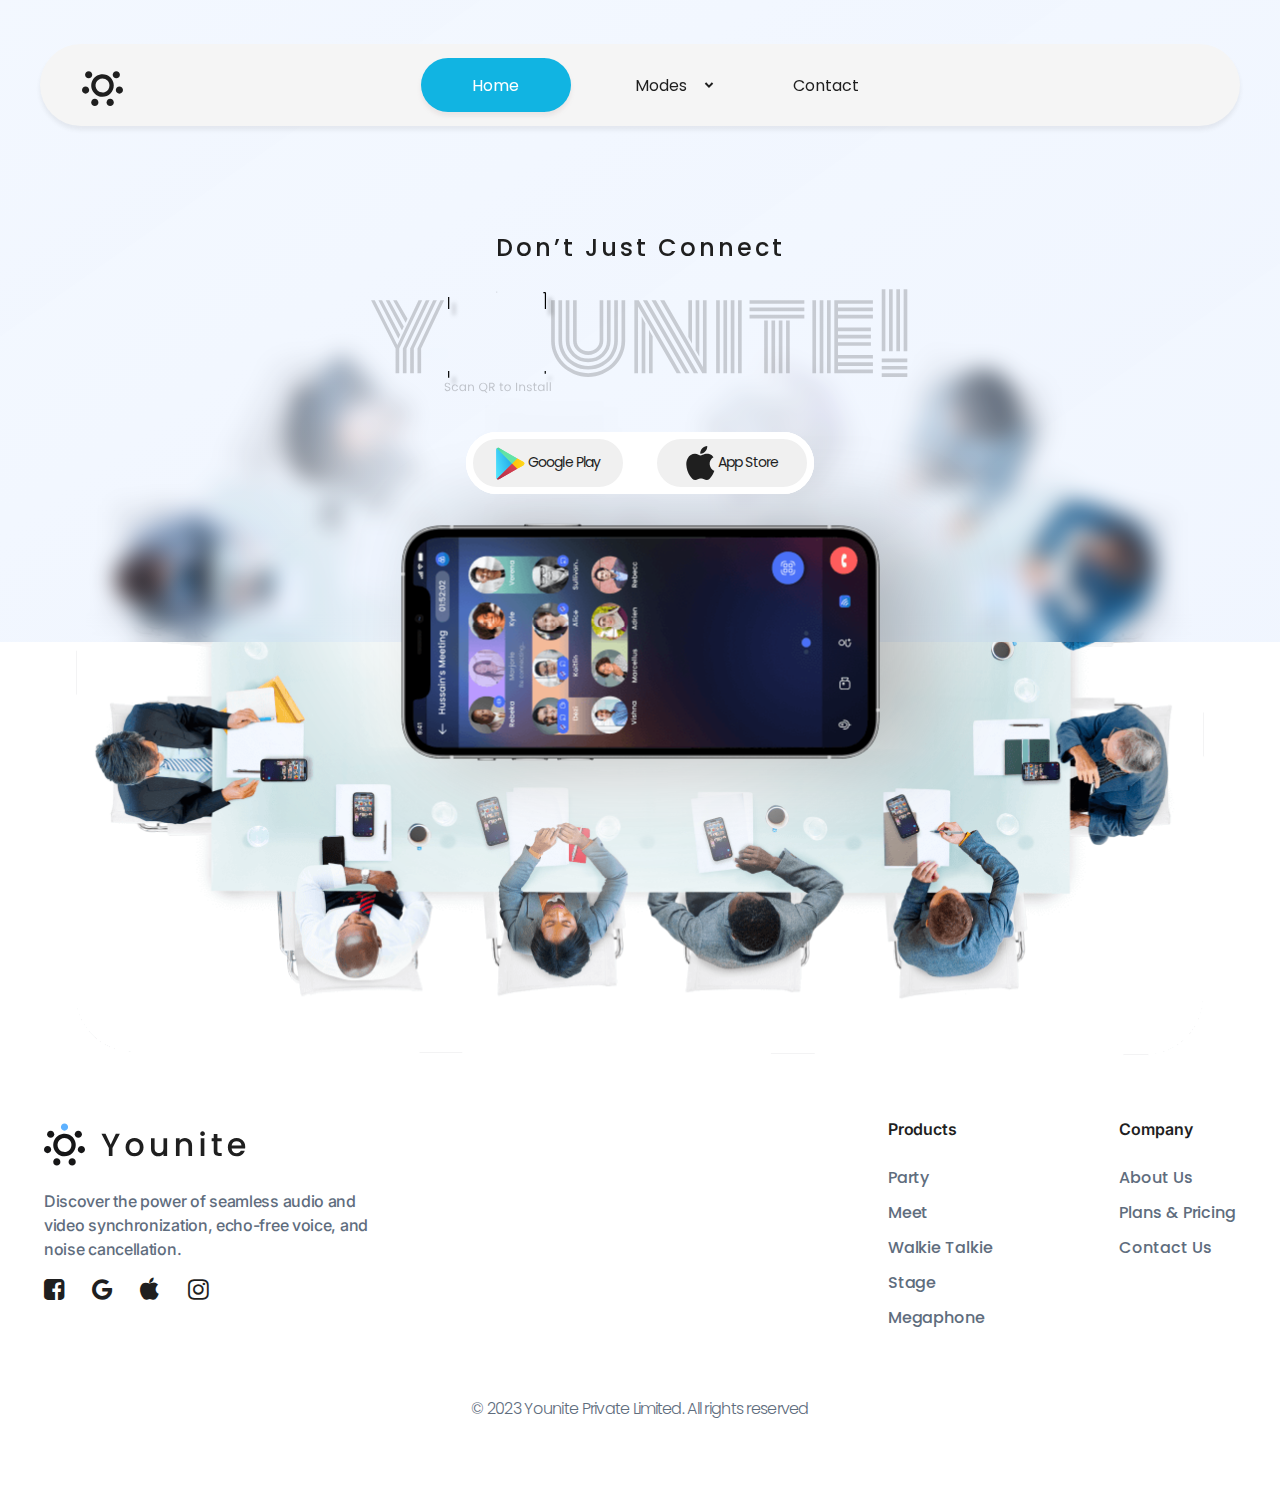
<file: index.html>
<!doctype html>
<html lang="en">
<head>
    <!-- Meta tags for character set and responsive design -->
    <meta charset="utf-8">
    <meta name="viewport" content="width=device-width, initial-scale=1">
    <!-- Title of the webpage -->
    <title>Yu Site</title>
    <meta name="description" content="Add  your description">
    <meta name="keywords" content="Add your keywords">
    <meta name="author" content="Muhammad Bilal Mughal">
    <meta name="theme-color" content="#11b4e2">
    <link rel="icon" type="image/svg+xml" href="/img/favicon.svg">
    <link rel="icon" type="image/png" href="/img/favicon.png">
    <!-- Link to Style CSS stylesheets -->
    <link href="css/style.css" rel="stylesheet">
    <!-- Link to Font Awesome icons and Google Fonts -->
    <link rel="stylesheet" href="https://cdnjs.cloudflare.com/ajax/libs/font-awesome/4.7.0/css/font-awesome.min.css">
    <link href="https://fonts.googleapis.com/css2?family=Inter:wght@300;400;500;700&family=Poppins:wght@300;400;500;700&display=swap" rel="stylesheet">
</head>
<body>
    <!-- LOADER --> 
    <div id="loader-overflow">
        <div id="loader3" class="loader-cont"></div>
    </div>  
    <!-- Header section -->
    <header class="yu-header">
        <div class="container">
            <!-- Logo -->
            <div class="col-logo"><a href="index.html"><img src="img/logo.svg" alt=""></a></div>
            <!-- Navigation -->
            <div class="col-nav">
                <nav>
                    <ul>
                        <!-- Navigation links -->
                        <li><a class="active" href="index.html">Home</a></li>
                        <li><a href="mode.html">Modes</a>
                            <!-- Submenu for Modes -->
                            <ul class="sub-menu">
                                <li><a href="terms.html">Terms</a></li>
                                <li><a href="privacy.html">Privacy</a></li>
                                <li><a href="about.html">About</a></li>
                            </ul>
                        </li>
                        <li><a href="contact.html">Contact</a></li>
                    </ul>
                </nav>
                <!-- Hamburger menu icon -->
                <div class="menu-icon" id="menu-icon">
                    <span class="bar"></span>
                    <span class="bar"></span>
                    <span class="bar"></span>
                </div>
            </div>
        </div>
    </header>
    <div class="nav-sidr-wrap"></div>
    <!-- Main content section -->
    <main>
        <!-- Main banner -->
        <div class="main-banner-outer">
            <div class="main-banner">
                <!-- Banner heading and logo -->
                <h6>Don’t Just Connect</h6>
                <div class="banner-logo"><img src="img/banner-logo.svg" alt="banner"></div>
                <!-- Buttons for app download -->
                <div class="btn-wrapper">
                    <button class="btn">
                        <span><img src="img/playstore-icon.svg" alt="PlayStore"></span>
                        <span>Google Play</span>
                    </button>
                    <button class="btn">
                        <span><img src="img/apple-icon.svg" alt="AppleStore"></span>
                        <span>App Store</span>
                    </button>
                </div>
                <!-- Image of a smartphone -->
                <div class="iphone-image-wrapper">
                    <img  src="img/banner-mobile-phone-img.png" alt="">
                    <!-- <img class="iphone-image-mobile" src="img/banner-mobile-phone-img.png" alt=""> -->
                </div>
                <div class="meeting-indicator-outer">
                    <img class="meeting-indicator-img" src="img/main-banner.png" alt="">
                    <div class="meeting-indicator hide user-admin" data-delay="3000" data-show="1000">
                            <div class="meeting-title">
                                <h6><div><img class="iphone-image-desktop" src="img/admin.png" alt=""></div> 
                                    <span class="ringing">John Doe meeting</span>
                                    <span class="connecting">John Doe meeting</span>
                                    <span class="joined">John Doe meeting</span>
                                </h6>
                                <h5 style="opacity: 0;">Kyle</h5>
                            </div>
                            <span class="indicator-dot">
                                <span></span>
                            </span>
                            <div class="meeting-indicator-img-mobile"><span></span></div>
                    </div>
                    <div class="meeting-indicator hide user-eduardo" data-delay="6000"  data-show="5000">
                        <div class="meeting-title">
                            <h6><div><img class="iphone-image-desktop" src="img/connected.png" alt=""></div> 
                                <span class="ringing">Ringing...</span>
                                <span class="connecting">Connecting....</span>
                                <span class="joined">Joined Conference</span>
                            </h6>
                            <h5>Eduardo</h5>
                        </div>
                        <span class="indicator-dot">
                            <span></span>
                        </span>
                        <div class="meeting-indicator-img-mobile"><span></span></div>
                    </div>
                    <div class="meeting-indicator hide user-kyle" data-delay="9000"  data-show="7000">
                        <div class="meeting-title">
                            <h6><div><img class="iphone-image-desktop" src="img/connected.png" alt=""></div> 
                                <span class="ringing">Ringing...</span>
                                <span class="connecting">Connecting....</span>
                                <span class="joined">Joined Conference</span>
                            </h6>
                            <h5>Kyle</h5>
                        </div>
                        <span class="indicator-dot">
                            <span></span>
                        </span>
                        <div class="meeting-indicator-img-mobile"><span></span></div>
                    </div>
                    <div class="meeting-indicator hide user-courtney" data-delay="11000" data-show="10000">
                        <div class="meeting-title">
                            <h6><div><img class="iphone-image-desktop" src="img/connected.png" alt=""></div> 
                                <span class="ringing">Ringing...</span>
                                <span class="connecting">Connecting....</span>
                                <span class="joined">Joined Conference</span>
                            </h6>
                            <h5>Courtney</h5>
                        </div>
                        <span class="indicator-dot">
                            <span></span>
                        </span>
                        <div class="meeting-indicator-img-mobile"><span></span></div>
                    </div>
                    <div class="meeting-indicator hide user-cameron" data-delay="15000" data-show="14000">
                        <div class="meeting-title">
                            <h6><div><img class="iphone-image-desktop" src="img/connected.png" alt=""></div> 
                                <span class="ringing">Ringing...</span>
                                <span class="connecting">Connecting....</span>
                                <span class="joined">Joined Conference</span>
                            </h6>
                            <h5>Cameron</h5>
                        </div>
                        <span class="indicator-dot">
                            <span></span>
                        </span>
                        <div class="meeting-indicator-img-mobile"><span></span></div>
                    </div>
                    <div class="meeting-indicator hide user-arthur" data-delay="18000" data-show="17000">
                        <div class="meeting-title">
                            <h6><div><img class="iphone-image-desktop" src="img/connected.png" alt=""></div> 
                                <span class="ringing">Ringing...</span>
                                <span class="connecting">Connecting....</span>
                                <span class="joined">Joined Conference</span>
                            </h6>
                            <h5>Arthur</h5>
                        </div>
                        <span class="indicator-dot">
                            <span></span>
                        </span>
                        <div class="meeting-indicator-img-mobile"><span></span></div>
                    </div>
                </div>
            </div>
        </div>
    </main>
    
    <!-- Footer section -->
    <footer class="yu-footer">
        <div class="container">
            <div class="row">
                <!-- About section in the footer -->
                <div class="col-auto">
                    <div class="yu-about-wrapper">
                        <!-- Footer logo -->
                        <a class="yu-ft-logo" href="#"><img src="img/ft-logo.svg" alt="footer logo"></a>
                        <!-- Footer description -->
                        <p>Discover the power of seamless audio and video synchronization, echo-free voice, and noise cancellation.</p>
                        <!-- Social media icons -->
                        <ul class="ft-social-list">
                            <!-- Facebook icon -->
                            <li><a href="#"><i class="fa fa-facebook-square" aria-hidden="true"></i></a></li>
                            <!-- Google icon -->
                            <li><a href="#"><i class="fa fa-google" aria-hidden="true"></i></a></li>
                            <!-- Apple icon -->
                            <li><a href="#"><i class="fa fa-apple" aria-hidden="true"></i></a></li>
                            <!-- Instagram icon -->
                            <li><a href="#"><i class="fa fa-instagram" aria-hidden="true"></i></a></li>
                        </ul>
                    </div>
                </div>
                
                <!-- Products section in the footer -->
                <div class="col-auto ms-auto">
                    <div class="yt-ft-widget-container">
                        <!-- Products section heading -->
                        <h6 class="yt-ft-heading">Products</h6>
                        <ul class="ft-nav-list">
                            <!-- Product links -->
                            <li><a href="#">Party</a></li>
                            <li><a href="#">Meet</a></li>
                            <li><a href="#">Walkie Talkie</a></li>
                            <li><a href="#">Stage</a></li>
                            <li><a href="#">Megaphone</a></li>
                        </ul>
                    </div>
                </div>
                
                <!-- Company section in the footer -->
                <div class="col-auto">
                    <div class="yt-ft-widget-container">
                        <!-- Company section heading -->
                        <h6 class="yt-ft-heading">Company</h6>
                        <ul class="ft-nav-list">
                            <!-- About Us link -->
                            <li><a href="#">About Us</a></li>
                            <!-- Plans & Pricing link -->
                            <li><a href="#">Plans & Pricing</a></li>
                            <!-- Contact Us link -->
                            <li><a href="#">Contact Us</a></li>
                        </ul>
                    </div>
                </div>
            </div>
        </div>
    </footer>
    <!-- Copyright notice -->
    <div class="yu-copyright"> © 2023 Younite Private Limited. All rights reserved</div>
    
    <!-- JavaScript scripts -->
    <script src="js/jquery.js"></script>
    <script src="js/main.js"></script>
</body>
</html>
</file>
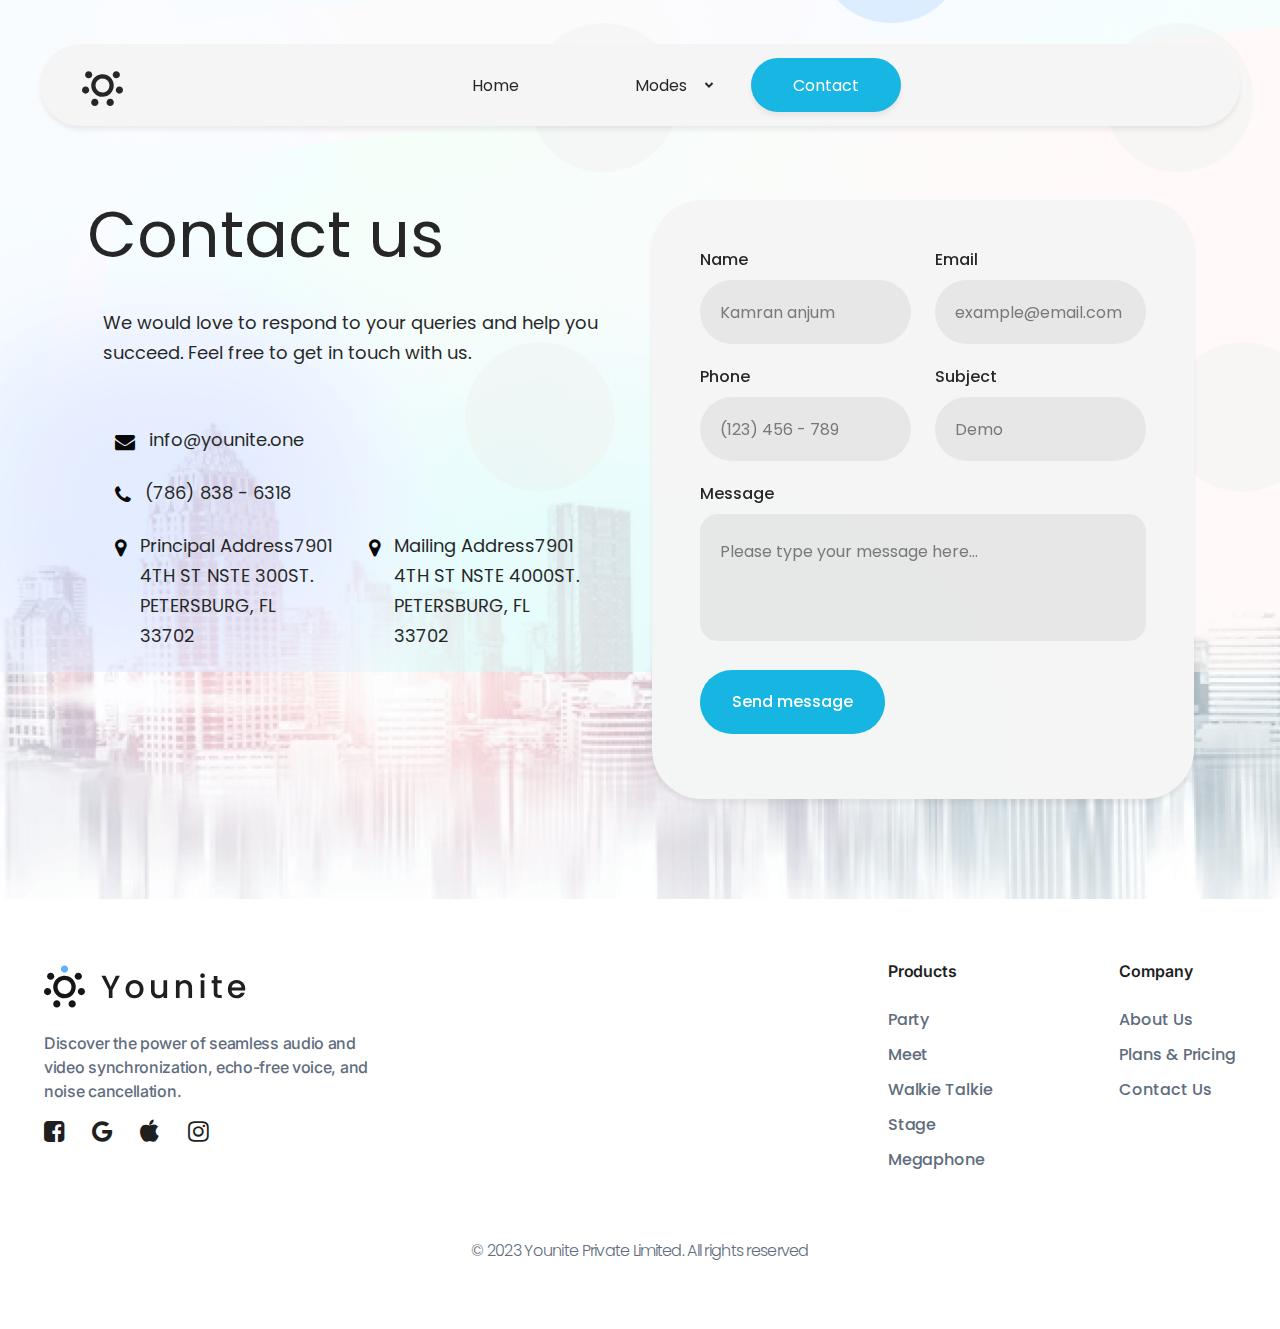
<file: contact.html>
<!doctype html>
<html lang="en">
<head>
    <!-- Meta tags for character set and responsive design -->
    <meta charset="utf-8">
    <meta name="viewport" content="width=device-width, initial-scale=1">
    <!-- Title of the webpage -->
    <title>Contact</title>
    <meta name="description" content="Add  your description">
    <meta name="keywords" content="Add your keywords">
    <meta name="author" content="Muhammad Bilal Mughal"> 
    <meta name="theme-color" content="#11b4e2">
    <link rel="icon" type="image/svg+xml" href="/img/favicon.svg">
    <link rel="icon" type="image/png" href="/img/favicon.png">
    <link href="css/style.css" rel="stylesheet">
    <!-- Link to Font Awesome icons and Google Fonts -->
    <link rel="stylesheet" href="https://cdnjs.cloudflare.com/ajax/libs/font-awesome/4.7.0/css/font-awesome.min.css">
    <link href="https://fonts.googleapis.com/css2?family=Inter:wght@300;400;500;700&family=Poppins:wght@300;400;500;700&display=swap" rel="stylesheet">
</head>
<body>
    <!-- LOADER --> 
    <div id="loader-overflow">
        <div id="loader3" class="loader-cont"></div>
    </div>  
    <!-- Header section -->
    <header class="yu-header">
        <div class="container">
            <div class="col-logo"><a href="index.html"><img src="img/logo.svg" alt=""></a></div>
            <div class="col-nav">
                <!-- Navigation links -->
                <nav>
                    <ul>
                        <li><a href="index.html">Home</a></li>
                        <li><a href="mode.html">Modes</a>
                            <ul class="sub-menu">
                                <li><a href="about.html">About</a></li>
                                <li><a href="about.html">About</a></li>
                                <li><a href="about.html">About</a></li>
                            </ul>
                        </li>
                        <li><a class="active" href="contact.html">Contact</a></li>
                    </ul>
                </nav>
                <div class="menu-icon" id="menu-icon">
                    <span class="bar"></span>
                    <span class="bar"></span>
                    <span class="bar"></span>
                  </div>
            </div>
        </div>
    </header>
    <div class="nav-sidr-wrap"></div>
    
    <!-- Main content section -->
    <main>
        <!-- Main banner -->
        <div class="main-contact-outer">
            <div class="container">
                <div class="row">
                    <!-- Left column with contact information -->
                    <div class="col-lg-6">
                        <div class="yu-contact-wrapper">
                            <h1>Contact us</h1>
                            <div class="yu-contact-wrapper-inner">
                                <p>We would love to respond to your queries and help you succeed. Feel free to get in touch with us.</p>
                                <ul class="row yu-contact-info-list">
                                    <!-- Email -->
                                    <li class="col-12">
                                        <div class="yu-contact-info">
                                            <i class="fa fa-envelope"></i>
                                            <a href="mailto:info@younite.one">info@younite.one</a>
                                        </div>
                                    </li>
                                    <!-- Phone -->
                                    <li class="col-12">
                                        <div class="yu-contact-info">
                                            <i class="fa fa-phone"></i>
                                            <a href="tel:7868386318">(786) 838 - 6318</a>
                                        </div>
                                    </li>
                                    <!-- Principal Address -->
                                    <li class="col-6">
                                        <div class="yu-contact-info">
                                            <i class="fa fa-map-marker"></i>
                                            <a href="#">Principal Address7901<br> 4TH ST NSTE 300ST. PETERSBURG, FL <br> 33702</a>
                                        </div>
                                    </li>
                                    <!-- Mailing Address -->
                                    <li class="col-6">
                                        <div class="yu-contact-info">
                                            <i class="fa fa-map-marker"></i>
                                            <a href="#">Mailing Address7901<br> 4TH ST NSTE 4000ST. PETERSBURG, FL <br> 33702</a>
                                        </div>
                                    </li>
                                </ul>
                            </div>
                        </div>
                    </div>
                    <!-- Right column with contact form -->
                    <div class="col-lg-6">
                        <div class="yu-contact-form">
                            <form method="post" action="">
                                <div class="row">
                                    <!-- Name -->
                                    <div class="col-6">
                                        <div class="input-filed">
                                            <label for="exampleFormControlInput1" class="form-label">Name</label>
                                            <input type="text" class="form-control" id="exampleFormControlInput1" placeholder="Kamran anjum">
                                        </div>
                                    </div>
                                    <!-- Email -->
                                    <div class="col-6">
                                        <div class="input-filed">
                                            <label for="exampleFormControlInput2" class="form-label">Email </label>
                                            <input type="email" class="form-control" id="exampleFormControlInput2" placeholder="example@email.com">
                                        </div>
                                    </div>
                                    <!-- Phone -->
                                    <div class="col-6">
                                        <div class="input-filed">
                                            <label for="exampleFormControlInput3" class="form-label">Phone</label>
                                            <input type="tel" class="form-control" id="exampleFormControlInput3" placeholder="(123) 456 - 789">
                                        </div>
                                    </div>
                                    <!-- Subject -->
                                    <div class="col-6">
                                        <div class="input-filed">
                                            <label for="exampleFormControlInput4" class="form-label">Subject</label>
                                            <input type="text" class="form-control" id="exampleFormControlInput4" placeholder="Demo">
                                        </div>
                                    </div>
                                    <!-- Message -->
                                    <div class="col-12">
                                        <div class="input-filed">
                                            <label for="exampleFormControlInput5" class="form-label">Message</label>
                                            <textarea class="form-control" id="exampleFormControlInput5" placeholder="Please type your message here..."></textarea>
                                        </div>
                                        <!-- Submit Button -->
                                        <div class="input-filed">
                                            <input type="submit" value="Send message">
                                        </div>
                                    </div>
                                </div>
                            </form>
                        </div>
                    </div>
                </div>
            </div>
        </div>
    </main>
    
    <!-- Footer section -->
    <footer class="yu-footer">
        <div class="container">
            <div class="row">
                <!-- About section in the footer -->
                <div class="col-auto">
                    <div class="yu-about-wrapper">
                        <!-- Footer logo -->
                        <a class="yu-ft-logo" href="#"><img src="img/ft-logo.svg" alt="footer logo"></a>
                        <!-- Footer description -->
                        <p>Discover the power of seamless audio and video synchronization, echo-free voice, and noise cancellation.</p>
                        <!-- Social media icons -->
                        <ul class="ft-social-list">
                            <!-- Facebook icon -->
                            <li><a href="#"><i class="fa fa-facebook-square" aria-hidden="true"></i></a></li>
                            <!-- Google icon -->
                            <li><a href="#"><i class="fa fa-google" aria-hidden="true"></i></a></li>
                            <!-- Apple icon -->
                            <li><a href="#"><i class="fa fa-apple" aria-hidden="true"></i></a></li>
                            <!-- Instagram icon -->
                            <li><a href="#"><i class="fa fa-instagram" aria-hidden="true"></i></a></li>
                        </ul>
                    </div>
                </div>
                
                <!-- Products section in the footer -->
                <div class="col-auto ms-auto">
                    <div class="yt-ft-widget-container">
                        <!-- Products section heading -->
                        <h6 class="yt-ft-heading">Products</h6>
                        <ul class="ft-nav-list">
                            <!-- Product links -->
                            <li><a href="#">Party</a></li>
                            <li><a href="#">Meet</a></li>
                            <li><a href="#">Walkie Talkie</a></li>
                            <li><a href="#">Stage</a></li>
                            <li><a href="#">Megaphone</a></li>
                        </ul>
                    </div>
                </div>
                
                <!-- Company section in the footer -->
                <div class="col-auto">
                    <div class="yt-ft-widget-container">
                        <!-- Company section heading -->
                        <h6 class="yt-ft-heading">Company</h6>
                        <ul class="ft-nav-list">
                            <!-- About Us link -->
                            <li><a href="#">About Us</a></li>
                            <!-- Plans & Pricing link -->
                            <li><a href="#">Plans & Pricing</a></li>
                            <!-- Contact Us link -->
                            <li><a href="#">Contact Us</a></li>
                        </ul>
                    </div>
                </div>
            </div>
        </div>
    </footer>
    
    <!-- Copyright notice -->
    <div class="yu-copyright"> © 2023 Younite Private Limited. All rights reserved</div>
    
    <!-- JavaScript scripts -->
    <script src="js/jquery.js"></script>
    <script src="js/main.js"></script>
</body>
</html>
</file>
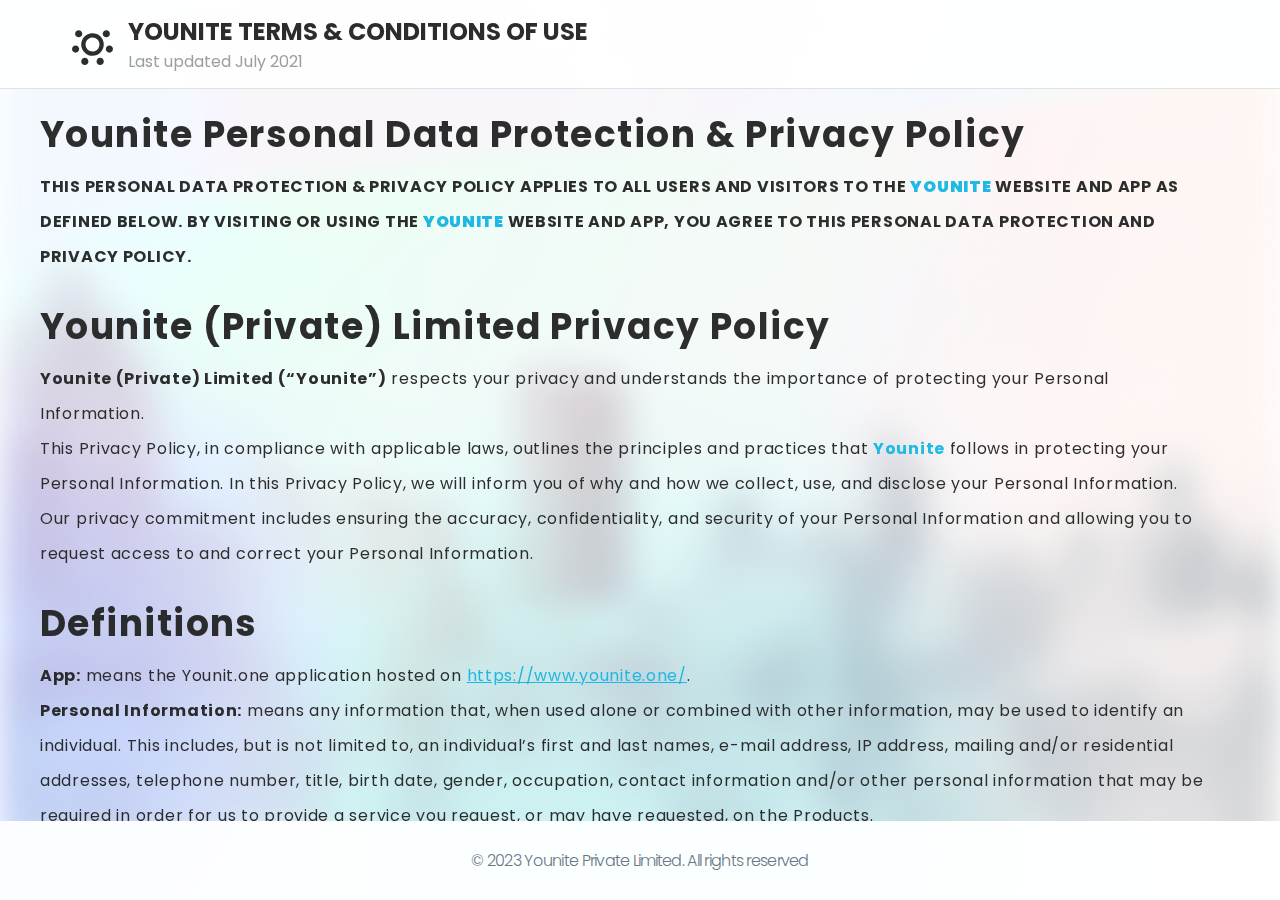
<file: privacy.html>
<!doctype html>
<html lang="en" class="yu-terms-page">
<head>
    <!-- Meta tags for character set and responsive design -->
    <meta charset="utf-8">
    <meta name="viewport" content="width=device-width, initial-scale=1">
    <!-- Title of the webpage -->
    <title>Privacy</title>
    <meta name="description" content="Add  your description">
    <meta name="keywords" content="Add your keywords">
    <meta name="author" content="Muhammad Bilal Mughal">
    <meta name="theme-color" content="#11b4e2">
    <link rel="icon" type="image/svg+xml" href="/img/favicon.svg">
    <link rel="icon" type="image/png" href="/img/favicon.png">
    <link href="css/style.css" rel="stylesheet">
    <!-- Link to Font Awesome icons and Google Fonts -->
    <link rel="stylesheet" href="https://cdnjs.cloudflare.com/ajax/libs/font-awesome/4.7.0/css/font-awesome.min.css">
    <link href="https://fonts.googleapis.com/css2?family=Inter:wght@300;400;500;700&family=Poppins:wght@300;400;500;700&display=swap" rel="stylesheet">
</head>
<body>
    <!-- LOADER --> 
    <div id="loader-overflow">
        <div id="loader3" class="loader-cont"></div>
    </div>  
    <!-- Header section -->
    <header class="yu-header">
        <div class="container">
            <div class="col-logo d-flex">
                <a href="index.html"><img src="img/logo.svg" alt=""></a>
                <div class="logo-text">
                    <h1>YOUNITE TERMS & CONDITIONS OF USE</h1>
                    <time datetime="2023-08-23">Last updated July 2021</time>
                </div>
            </div>
            <div class="col-nav">
                <!-- Navigation links -->
                <!-- <nav>
                    <a href="index.html">Home</a>
                    <a class="active" href="modes.html">Modes</a>
                    <a href="contact.html">Contact</a>
                </nav> -->
            </div>
        </div>
    </header>
    <!-- Main content section -->
    <main>
        <!-- Main banner -->
        <div class="yu-terms-container yu-privacy-container">
            <div class="yu-asidebar-container">
                <ul>
                    <li><a class="active" href="#privacy-commitment">Privacy Commitment</a></li>
                    <li><a href="#user-account">User Account</a></li>
                    <li><a href="#disclaimer">Disclaimer</a></li>
                    <li><a href="#data-protection">Data Protection</a></li>
                    <li><a href="#use-of-website-app">Use of the Website/App</a></li>
                    <li><a href="#license-term-and-termination">License Term and Termination</a></li>
                    <li><a href="#maintenance-downtime">Maintenance Downtime</a></li>
                    <li><a href="#no-liability">No Liability</a></li>
                    <li><a href="#limitations">Limitation to Apply Despite Knowledge</a></li>
                    <li><a href="#indemnity">Indemnity</a></li>
                    <li><a href="#intellectual">Intellectual Property Rights of Younite</a></li>
                    <li><a href="#links-resources">Links to Third-Party Resources</a></li>
                    <li><a href="#independent-contractors">Independent Contractors</a></li>
                    <li><a href="#entire-understanding">Entire Understanding</a></li>
                    <li><a href="#notices">Notices</a></li>
                    <li><a href="#governing-law-jurisdiction">Governing Law & Jurisdiction</a></li>
                    <li><a href="#modification">Modification</a></li>
                    <li><a href="#no-waiver">No Waiver</a></li>
                    <li><a href="#headings">Headings</a></li>
                </ul>
            </div>
            <div class="yu-terms-wrapper">
                <div class="yu-terms-wrapper-scroll">
                    <div class="content">
                        <h2>Younite Personal Data Protection & Privacy Policy</h2>

                        <p><strong>THIS PERSONAL DATA PROTECTION & PRIVACY POLICY APPLIES TO ALL USERS AND VISITORS TO THE <strong class="theme-color">YOUNITE</strong>  WEBSITE AND APP
                                AS DEFINED BELOW. BY VISITING OR USING THE <strong class="theme-color">YOUNITE</strong>  WEBSITE AND APP, YOU AGREE TO THIS PERSONAL DATA PROTECTION AND
                                PRIVACY POLICY.</strong></p>
                        <h2>Younite (Private) Limited Privacy Policy</h2>

                        <p><strong>Younite (Private) Limited (“Younite”)</strong> respects your privacy and understands the importance of protecting
                            your Personal Information.</p>

                        <p>This Privacy Policy, in compliance with applicable laws, outlines the principles and practices that <strong class="theme-color">Younite</strong>  follows in
                            protecting your Personal Information. In this Privacy Policy, we will inform you of why and how we collect, use, and
                            disclose your Personal Information. Our privacy commitment includes ensuring the accuracy, confidentiality, and security
                            of your Personal Information and allowing you to request access to and correct your Personal Information.</p>
                        <h2>Definitions</h2>

                        <p><strong>App:</strong> means the Younit.one application hosted on <a href="https://www.younite.one/">https://www.younite.one/</a>.</p>

                        <p><strong>Personal Information:</strong> means any information that, when used alone or combined with other information,
                            may be used to identify an individual. This includes, but is not limited to, an individual’s first and last names,
                            e-mail address, IP address, mailing and/or residential addresses, telephone number, title, birth date, gender, occupation,
                            contact information and/or other personal information that may be required in order for us to provide a service you
                            request, or may have requested, on the Products.</p>

                        <p><strong>Contact Information:</strong> means information that would enable an individual to be contacted at a place of
                            business and includes name, title, business telephone number, business email, and business address. Contact Information
                            may be considered Personal Information under the EU’s privacy rules and the privacy rules in other jurisdictions.</p>

                        <p><strong>Non-Personal Information:</strong> means information that alone cannot be used to identify or contact you. This may
                            include information about your computer, platform, and click paths.</p>

                        <p><strong>Privacy Officer:</strong> means the individual designated responsibility for ensuring that <strong class="theme-color">Younite</strong>  complies with
                            this Policy.</p>

                        <p><strong>Products:</strong> means <strong class="theme-color">Younite</strong>  products including services, websites, apps, software, servers, and devices.</p>

                        <p><strong>Website:</strong> means the Website/App of <strong class="theme-color">Younite</strong>, namely <a href="https://www.younite.one/">https://www.younite.one/</a>.
                        </p>
                        <h2>What Personal Information Do We Collect?</h2>

                        <p>
                            We collect the following categories of Personal Information:
                        </p>

                        <table border="1">
                            <thead>
                                <tr>
                                    <th>Category</th>
                                    <th>Examples</th>
                                </tr>
                            </thead>
                            <tbody>
                                <tr>
                                    <td>Identifiers</td>
                                    <td>Real name; alias; postal address; email address; phone number; online identifier; evaluation identifier; IP address; signature</td>
                                </tr>
                                <tr>
                                    <td>Commercial Information</td>
                                    <td>Payment information; products purchased, evaluated, or licensed; other purchasing or consuming history such as attendance at training, webinars, and events</td>
                                </tr>
                                <tr>
                                    <td>Usage Information</td>
                                    <td>Information on your interaction with our Products and software (see SOFTWARE USAGE REPORTING below)</td>
                                </tr>
                                <tr>
                                    <td>Geolocation Data</td>
                                    <td>City/State/Country information based on your IP address when you interact with our Products, request a new license key, or start up software</td>
                                </tr>
                            </tbody>
                        </table>
                        <h2>PRIVACY PRINCIPLES</h2>

                        <p>
                            The privacy principles in this Privacy Policy (the "Principles") are based, as far as possible, on the U.S. Commerce Department’s Safe Harbor Principles and the European Union General Data Protection Regulation (“GDPR”). As far as possible, we are committed to handling Personal Information in accordance with the Safe Harbor Principles regarding collection, use, and retention of Personal Information and notice, choice, onward transfer, security, data integrity, access, and enforcement.
                        </p>

                        <h3>NOTICE:</h3>
                        <p>
                            We shall inform you about the purpose(s) for which it collects and uses your Personal Information, how to contact us with any inquiries or complaints, the types of third parties to which it discloses the information, and the choices and means, if any, <strong class="theme-color">Younite</strong>  offers you for limiting its use and disclosure in clear and conspicuous language when you are first asked to provide Personal Information to us or as soon thereafter as is practicable, but in any event before we use such information for a purpose other than that for which it was originally collected or processed by <strong class="theme-color">Younite</strong>  or discloses it for the first time to a third party.
                        </p>

                        <h3>CHOICE:</h3>
                        <p>
                            We shall offer you the opportunity to choose (opt out) whether your Personal Information is (a) to be disclosed to a third party or (b) to be used for a purpose that is incompatible with the purpose(s) for which it was originally collected or subsequently authorized by you. You shall be provided with clear and conspicuous, readily available, and affordable mechanisms to exercise choice.
                        </p>

                        <!-- Add other principles as needed -->

                        <h3>SECURITY:</h3>
                        <p>
                            <strong class="theme-color">Younite</strong>, while maintaining, using or disseminating Personal Information, shall take reasonable precautions to protect it from loss, misuse, and unauthorized access, disclosure, alteration, and destruction.
                        </p>

                        <h3>DATA INTEGRITY:</h3>
                        <p>
                            We shall collect and use Personal Information only in ways relevant for the purpose(s) for which it was collected or subsequently authorized to be used by you. We shall not process Personal Information in a way that is incompatible with the purposes for which it has been collected or subsequently authorized by you.
                        </p>

                        <h3>ACCESS:</h3>
                        <p>
                            You will have access to your Personal Information that we hold, and you will be able to correct, amend, or delete that information where it is inaccurate, except where the burden or expense of providing access would be disproportionate to the risks to your privacy in the case in question, or where the rights of third parties would be violated.
                        </p>

                        <h2>Why Does <strong class="theme-color">Younite</strong>  collect Personal Information?</h2>

                        <p>
                            We collect your Personal Information because it helps us deliver a superior level of service. It enables us to provide you with software support, to configure cloud-based software services that you may have ordered, and to process payments for products and services. In addition, your Personal Information helps us keep you posted on the latest product features, special offers, and events that you might like to hear about.
                        </p>

                        <p>
                            We process your Personal Information for legitimate business purposes, to meet our legal obligations, to fulfill contractual or pre-contractual obligations, or when you have given us your consent.
                        </p>

                        <p>
                            Legitimate business purposes include some or all of the following: where the processing enables us to enhance, modify, personalize or otherwise improve our services and communications for the benefit of our customers; to identify and prevent fraud; to enhance the security of our network and information systems; to better understand how people interact with our Products; to provide communications which we think will be of interest to you; to determine the effectiveness of promotional campaigns and advertising.
                        </p>

                        <p>
                            Whenever we process data for these purposes we will ensure that we always keep your privacy rights in high regard and take account of these rights. You have the right to object to this processing if you wish, and if you wish to do so please contact <a href="mailto:[privacy@younite.one]">[privacy@younite.one]</a>. Please bear in mind that if you object this may affect our ability to carry out some tasks for your benefit.
                        </p>

                        <h3>How Does <strong class="theme-color">Younite</strong>  Collect Personal Information?</h3>

                        <p>
                            We collect Non-Personal and Personal Information when you use the Products. In addition, we use cookies and other technologies to passively collect some information. These methods are described more fully below.
                        </p>

                        <h3>Log Files</h3>

                        <p>
                            As is true of most Products, when you use the Products, we gather certain information automatically and store it in a log file. This information includes Internet Protocol (IP) address, top level domain name (for example .com, etc.), date and time of visit to the site, Internet Service Provider (ISP), type of browser used, web pages accessed, and documents downloaded. Due to Internet communications standards, when you visit our Website/App we automatically receive the URL of the Website/App from which you came and the Website/App to which you go when you leave our Website/App. The information we gather is used to help us administer our Website/App, monitor traffic, improve the Website/App’s accessibility and navigability, and gather aggregated preferences.
                        </p>

                        <h2>Cookie</h2>
                        <h4>Collecting Your Information through Cookies</h4>

                        <p>
                            Cookies are small files applied to your internet browser to track your Website/App movements. We may use cookies to deliver content specific to your interests and to monitor Website/App usage. Cookies may be linked to a database that stores information regarding what pages you have viewed and links you have clicked. Standing alone, cookies do not personally identify you; they merely recognize your computer. Unless you choose to identify yourself to us, either by providing your email during a Live Chat, registering for an account, or filling out a web form, or have previously identified yourself to us, you remain anonymous.
                        </p>

                        <p>
                            You can control the use of cookies at the individual browser level or directly on our Website/App, but if you choose to disable cookies, it may limit your use of certain features or functions of our Website/App. To control cookies directly on our Website/App, click on the “Privacy Settings” link in the footer of our webpage.
                        </p>

                        <p>
                            We also use cookies in conjunction with Google's AdWords Remarketing service. Google will use your cookie information to serve interest-based advertising to you. You can opt out of Google's use of cookies by adjusting Google's Ad Settings, using Google Analytics Opt-Out Browser Add-On, or visiting Network Advertising Initiative opt-out page.
                        </p>
                        <h4>Cookie List</h4>

                        <p>
                        A cookie is a small piece of data (text file) that a Website/App – when visited by a user – asks your browser to store on your device in order to remember information about you, such as your language preference or login information. Those cookies are set by us and called first-party cookies. We also use third-party cookies – which are cookies from a domain different than the domain of the Website/App you are visiting – for our advertising and marketing efforts. More specifically, we use cookies and other tracking technologies for the following purposes:
                        </p>

                        <h4>Strictly Necessary Cookies</h4>

                        <p>These cookies are necessary for the Website/App to function and cannot be switched off in our systems. They are usually only set in response to actions made by you which amount to a request for services, such as setting your privacy preferences, logging in or filling in forms. You can set your browser to block or alert you about these cookies, but some parts of the site will not then work. These cookies do not store any personally identifiable information.</p>
                        <h4>Performance Cookies</h4>

                        <p>These cookies allow us to count visits and traffic sources so we can measure and improve the performance of our site. They help us to know which pages are the most and least popular and see how visitors move around the site. All information these cookies collect is aggregated and therefore anonymous. If you do not allow these cookies we will not know when you have visited our site, and will not be able to monitor its performance.</p>

                        <h4>Targeting Cookies</h4>

                        <p>These cookies may be set through our site by our advertising partners. They may be used by those companies to build a profile of your interests and show you relevant adverts on other sites. They do not store directly personal information, but are based on uniquely identifying your browser and internet device. If you do not allow these cookies, you will experience less targeted advertising.</p>
                        <h4>Functional Cookies</h4>

                        <p>These cookies enable the Website/App to provide enhanced functionality and personalisation. They may be set by us or by third party providers whose services we have added to our pages. If you do not allow these cookies then some or all of these services may not function properly.</p>
                        <h4>Tracking Services</h4>

                        <p>We use in-house and third-party Website/App tracking services on our Website and App, like Google Analytics, to track page views, visit source, and events (like when you complete an online form). This tracking may be done on our primary Website/App and on our ancillary Products and services, and on search pages. This data can be associated with Personal and Contact Information if you have provided that type of information to us by providing your email during a Live Chat, registering for an account, or filling out a web form.</p>
                        <h4>Click-Through URLS</h4>

                        <p>Some of our email messages contain click-through URLs linked to specific content on our Website/App. When you click one of these URLs, you pass through our web server before arriving at the destination web page. We track this click-through data to help us determine interest in particular topics and measure the effectiveness of our communications. If you prefer not to be tracked, simply avoid clicking text or graphic links in the email.</p>
                        <h4>Clear GIFs</h4>

                        <p>Clear GIFs (a.k.a. beacons or tags) are tiny graphic images placed on a web page, web-based document, or in an email message. We may use Clear GIFs to tell us what parts of a Website/App you have visited, to measure the effectiveness of searches you perform on our Website/App, or to determine if an email message has been opened. We may use this information to tailor our communications to meet your preferences.</p>
                        <h2>Software Usage Reporting & Start Tab</h2>

                        <p>
                            Upon using the Software for the first time, you will have the option to permit the software to collect usage statistics. The information collection process is anonymous, and we do not collect personally identifiable information. Your results will be automatically combined with results from other users, and the resulting statistics will be used to identify trends and usage patterns that will help focus development efforts for future versions of the Software and allow us to provide configuration and usage recommendations on our Website/App and in-product. You may disable usage statistics tracking at any time.
                        </p>

                        <p>
                            Upon launching the web browser in the Software, we may collect IP address and Non-Personal Information. If you are using an evaluation license of the Software, then this information may be combined with your serial number and personal information you provided when requesting the evaluation license. We use this information to determine if the evaluation license has been activated, to troubleshoot problem areas, provide support, and contact you for evaluation feedback.
                        </p>

                        <h2>How Does <strong class="theme-color">Younite</strong>  Use Your Personal Information?</h2>

                        <p>
                            We take your privacy seriously. We do not sell or rent your information to unrelated third parties. We collect information to fulfill your specific requests, to process your payments, and to send you notices for annual upgrades or maintenance related to the specific product you have purchased. Except as expressly set out below, we do not share, sell, rent, or trade any information with third parties for their promotional purposes.
                        </p>

                        <p>
                            We may also combine Personal and Non-Personal Information to better understand the behavior and preferences of our customers, to attribute sales to marketing activities, to troubleshoot technical problems, to enforce our Terms of Use and License Agreements, and to ensure the proper functioning of our products as well as to help improve them. In addition, the information you provide will allow us to send you messages about new products, features, enhancements, special offers, and events of interest. You may opt out of receiving marketing emails at any time.
                        </p>

                        <p>
                            We may use the geographic location of your IP address to customize the content you can see in certain regions so that it is more relevant to you.
                        </p>

                        <p>
                            To provide superior service in your geographic region or in your language of choice, your information may be disclosed to authorized partners. All authorized partners have signed confidentiality agreements with <strong class="theme-color">Younite</strong>  and are not permitted to use your information for any purpose other than providing services or communications relating to our products.
                        </p>

                        <p>
                            We may aggregate information from multiple sources to create a more complete profile of your use and interactions with us and so that we can provide better support to you.
                        </p>

                        <p>
                            From time to time, we may partner with other companies to jointly co-host webinars, training seminars, or other events. If you specifically register for a jointly-offered event, then we may share your Personal Information, to the extent collected in connection with such event, with our co-host. Co-hosts’ use of the information will be in accordance with their own privacy policies. If you do not wish for your information to be shared in this manner, you may opt not to register in a jointly-offered event.
                        </p>

                        <p>
                            When we collect your Personal Information from you, we will inform you at the time as to the reason we are requesting such Personal Information. We use your Personal Information in any or all of the following ways:
                        </p>

                        <ul>
                            <li>to register you as a user of the Products and/or <strong class="theme-color">Younite</strong>;</li>
                            <li>to enable it to provide you services as a user of the Products and/or <strong class="theme-color">Younite</strong>;</li>
                            <li>to obtain your feedback on <strong class="theme-color">Younite</strong>;</li>
                            <li>to provide you with informative communication, updates, and news;</li>
                            <li>to provide you with certain secretarial services, such as appointment reminders, etc.;</li>
                            <li>to filter the content that you access for relevance;</li>
                            <li>to be able to connect you with your healthcare facilities or customers, as the case may be, or with persons with similar interests;</li>
                            <li>for statistical and research purposes, including market research;</li>
                            <li>to respond to your requests for products, documentation, and/or services;</li>
                            <li>to process your order or invoice;</li>
                            <li>to conduct a commercial transaction;</li>
                            <li>to correspond with you and/or your company;</li>
                            <li>to enable your subscription or event registration;</li>
                            <li>to process a job application;</li>
                            <li>to send direct marketing information; and/or</li>
                            <li>to personalize the content you review and to better understand how you use the Products in order to improve the services <strong class="theme-color">Younite</strong>  provides as well as the Products information.</li>
                        </ul>

                        <p>
                            Upon your acceptance of the Terms of Use, of which this Privacy Policy is a part, such acceptance will include your permission to us to collect and use your Personal Information. However, you have the right to request us not to contact you for the purposes of sending you newsletters, customer surveys, direct marketing materials, and/or market research information. You can exercise this right by clicking on the appropriate option or checkbox at the point where the Personal Information is collected or by editing your Personal Information we have collected.
                        </p>

                        <p>
                            In specific cases, we may request your direct consent to use your Personal Information by providing an “opt-in” and/or “opt-out” checkbox in information fields before your Personal Information can be used for any additional purposes to that for which your consent has been or is given.
                        </p>

                        <h2>How necessary is it for you to disclose your Personal Information</h2>

                        <p>
                            The information that may be required to register you as a user of <strong class="theme-color">Younite</strong>  will be accessible to other users of <strong class="theme-color">Younite</strong>, except for the portions that you specifically indicate shall not be accessible. Even then, it will be necessary for you to share certain information to enable you to register for <strong class="theme-color">Younite</strong>  and remain a member thereof. There are two types of information that you provide: (i) information that is optional for you to share ("Optional Information"), and (ii) information that is necessary for you to share to be able to access and use <strong class="theme-color">Younite</strong>  ("Mandatory Information"). You may choose not to disclose Optional Information, and while you have a choice in doing so, disclosing Optional Information may optimize your experience of using <strong class="theme-color">Younite</strong>. On the other hand, you will be required to disclose Mandatory Information. If you are not comfortable with disclosing Mandatory Information, you should not register for <strong class="theme-color">Younite</strong>  or exit use immediately, as without disclosing the Mandatory Information, you will not be able to use the basic functions of Younite. You may, at any time, choose to amend or erase your Personal Information from this Products without prior permission from Younite.
                        </p>
                        <h2>How Does <strong class="theme-color">Younite</strong>  Get Your Consent?</h2>

                        <p>
                          We will obtain your consent to collect, use, or disclose Personal Information. Your consent may be express or implied where the purpose for collecting or disclosing the Personal Information would be considered obvious and you voluntarily provide Personal Information for that purpose (for example: submitting an email request for support or signing up for a webinar). We will seek your express consent for direct marketing purposes where necessary under those regulations or the regulations of other jurisdictions.
                        </p>
                      
                        <p>
                          Subject to certain exceptions, you may withhold or withdraw your consent for <strong class="theme-color">Younite</strong>  to use your information by selecting the unsubscribe mechanism included in an email communications, deleting your accounts with us, or by contacting <a href="mailto:[privacy@younite.one]">[privacy@younite.one]</a>. Your decision to withhold or withdraw your consent to certain uses of Personal Information may restrict our ability to provide a particular service or product. If so, we will explain the situation to assist you in making the decision.
                        </p>
                      
                        <p>
                          We may collect, use, or disclose Personal Information without your knowledge or consent only in the following limited circumstances:
                        </p>
                      
                        <ul>
                          <li>When the collection, use, or disclosure is required by law;</li>
                          <li>When the information is necessary to investigate a breach of an agreement or a contravention of a federal or provincial law;</li>
                          <li>When the information is publicly available;</li>
                          <li>When it is clearly in the individual’s interests and consent is not available in a timely way; or</li>
                          <li>To comply with a subpoena, a warrant, or order made by a court or other body with appropriate jurisdiction.</li>
                        </ul>
                      
                        <h2>Public Information Including User Generated Content & Profiles</h2>
                      
                        <p>
                          You may choose to disclose information about yourself in the course of setting up a public profile or contributing user-generated content to a public online forum provided by us. Information that you disclose in any of these forums is public information, and there is no expectation of confidentiality. You should be aware that any personally identifiable information you submit in the course of these public activities can be read, collected, or used by other users to send you unsolicited messages. We are not responsible for the personally identifiable information you choose to submit in these forums.
                        </p>
                        <h2>Safeguards for Protecting Your Information</h2>

                        <p>
                            We strive to limit the amount and type of personal information that we collect to just those details necessary to respond to your requests, share information with you, and process your transactions. We do not do regular or extensive profiling of individuals. Other than information required to process payments, we do not collect sensitive personal information. We will retain your information only as long as necessary to fulfill legal or reasonable business purposes.
                        </p>

                        <p>
                            We are committed to ensuring the security of your information to protect it from unauthorized access, collection, use, disclosure, copying, modification, or destruction. The following security measures will be followed to ensure that your information is appropriately protected: the use of user IDs and passwords, access restrictions, firewalls, antivirus programs, intrusion detection systems, system penetration testing, and physically secure office facilities.
                        </p>

                        <p>
                            We will use appropriate security measures when destroying your information such as shredding hardcopy documents and deleting electronically stored information. We will continually review and update our security policies and controls as technology changes to ensure ongoing Personal Information security.
                        </p>

                        <h2>Children’s Privacy</h2>

                        <p>
                            The Products do not target, and are not intended to attract, users under the age of eighteen (18) years. We do not knowingly collect Personal Information from users under the age of eighteen (18) years or send requests to users under the age of eighteen (18) years for Personal Information.
                        </p>

                        <h2>A Note on the EU's GDPR</h2>

                        <p>
                            <strong class="theme-color">Younite</strong>  is committed to following the principles outlined in the EU’s General Data Protection Regulation (the “GDPR”) for all EU residents that provide Personal Information to us. We understand that, under the GDPR, Personal Information does include Contact Information belonging to EU residents, and we will safeguard it and process it accordingly.
                        </p>

                        <h2>How Can You Access Your Personal Information?</h2>

                        <p>
                            You have the right to access your Personal Information. We will use reasonable efforts to ensure that your Personal Information is accurate and complete.
                        </p>

                        <p>
                            If at any time you wish to be removed from our mailing list, please email <a href="mailto:[privacy@younite.one]">[privacy@younite.one]</a>.
                        </p>

                        <p>
                            If you wish to view, update, alter, restrict processing of, or delete any information we may have on you, please send a written request to:
                        </p>

                        <p>
                            Address: [7901 4th ST N STE 4000 St. Petersburg FL 33702]<br>
                            Email: <a href="mailto:[privacy@younite.one]">[privacy@younite.one]</a><br>
                            Attention: [Access to Personal Information]
                        </p>
                        <p>
                            We will use reasonable efforts to reply to your request within thirty (30) days. We will inform you of the results of our investigation and let you know what actions have been taken by us in response to your request.
                          </p>
                        
                          <h2>Disclosure of your Personal Information to Third Parties by Younite</h2>
                        
                          <p>
                            If you elect to provide us with Personal Information, we may transfer that Personal Information within the <strong class="theme-color">Younite</strong>  entities or to <strong class="theme-color">Younite</strong>  affiliated third parties or business partners. Your Personal Information may be transferred within your country and/or across borders from your country of residence or jurisdiction to <strong class="theme-color">Younite</strong>  entities, affiliated third parties, and/or business partners in other countries around the world so that such <strong class="theme-color">Younite</strong>  entities, affiliated third parties, and/or business partners may provide services and other operations required to transact business with you. Such Personal Information may include, but is not limited to, account information, credit card information, and ordering/invoicing information.
                          </p>
                        
                          <p>
                            <strong class="theme-color">Younite</strong>  works with certain companies that deliver <strong class="theme-color">Younite</strong>  advertising material and undertake surveys on behalf of Younite. These companies may collect information to help <strong class="theme-color">Younite</strong>  determine which products, services, and offerings are of most interest to our current and future customers. Unless you have given your explicit consent, the information collected is not identifiable at an individual level. However, it may be identifiable at a company level, with or without your consent, or aggregated at an anonymous level to provide us with general statistics and trends. If you have given your explicit consent for your Personal Information to be identifiable at an individual level, and you have any questions and concerns regarding the same, including queries regarding the companies receiving the Personal Information, you may send your questions at the Products or e-mail us at the e-mail address provided below and we would be happy to deliver relevant information.
                          </p>
                        
                          <p>
                            In the event that <strong class="theme-color">Younite</strong>  sells a part or parts of its business, the Personal Information that we have collected could be transferred to the acquiring company unless you instruct us not to do so in writing. We will publish a notice on the Products prior to such transfer.
                          </p>
                        
                          <h2>Younite's policy towards your privacy and data protection</h2>
                        
                          <p>
                            Except where your information is meant for access by other users of Younite, we will not disclose your Personal Information to any third party except in the course of performance of its services. Furthermore, we shall use its best efforts to ensure that your data is protected from unauthorized use.
                          </p>
                        
                          <p>
                            We maintain reasonable infrastructure, techniques, and methods for protecting the secrecy of your Personal Information, and for backing up your data in order to secure it against loss. However, it is your responsibility to ensure that you keep your User ID and Password for <strong class="theme-color">Younite</strong>  secret and confidential at all times to prevent any third party from misusing your account. In the event of your User ID or Password coming into knowledge of any other person, you shall indemnify Younite, its directors, employees, partners, associates, and clients, including <strong class="theme-color">Younite</strong>  users, for any costs, claims, consequences, and losses arising out of the misuse of your account.
                          </p>
                        
                          <p>
                            <strong class="theme-color">Younite</strong>  will conduct compliance audits of its relevant privacy practices to verify adherence to this Privacy Policy. Any employee that we determine is in violation of this Privacy Policy will be subject to disciplinary action, which may include termination of employment.
                          </p>
                        
                          <h2>Collecting Your Domain Information</h2>
                        
                          <p>
                            We also collect domain information as a part of our analysis of the use of the Products. This data enables us to become more familiar with the individuals who visit the Products, how often they visit, and what parts of the Products they visit most often. We use this information to improve our web-based offerings. This information is collected automatically and requires no action on your part.
                          </p>
                        
                          <h2>Compliance with Laws</h2>
                        
                          <p>
                            We strive to comply with all applicable and known laws around the world that are designed to protect your right to privacy and prevent misuse of your Personal Information. Although legal requirements may vary from country to country, we intend to adhere to the principles set forth in this Privacy Policy even if we transfer your Personal Information from your country of residence to countries that may not provide the same privacy rights or require the same level of protection for your Personal Information. Our commitment is to protect your Personal Information no matter where it is collected, transported, processed, or retained.
                          </p>
                        
                          <h2>No Liability</h2>
                        
                          <p>
                            Notwithstanding anything to the contrary contained in this Privacy Policy, neither we, nor our owners, partners, shareholders, directors, management, executives, employees, or other representatives, nor any of our holdings, affiliates, subsidiaries, or associated businesses, shall be liable or responsible for any direct, indirect, special, incidental, punitive and/or consequential damages or losses arising from the leakage or theft of your Personal Information.
                          </p>
                        <h2>Exceptions</h2>

                        <p>Notwithstanding our commitments to protect your privacy, we may divulge your Personal Information for any of the following reasons:</p>

                        <ul>
                            <li>Defence and national or public security;</li>
                            <li>The prevention, investigation, detection, or prosecution of criminal offences or the execution of criminal penalties, including the safeguarding against and the prevention of threats to public security;</li>
                            <li>The protection of judicial independence and judicial proceedings;</li>
                            <li>The prevention, investigation, detection, and prosecution of breaches of ethics for regulated professions;</li>
                            <li>The protection of the data subject or the rights and freedoms of others;</li>
                            <li>The enforcement of civil law claims;</li>
                            <li>To comply with a court or administrative order, direction, or subpoena;</li>
                            <li>To comply with any provision of the law;</li>
                            <li>To enable its personnel, staff, employees, or partners to provide you with services and improve your experience;</li>
                            <li>In cases where, despite reasonable efforts by us to protect your Personal Information, the Personal Information can no longer be kept confidential;</li>
                            <li>Where we obtain or are able to obtain the Persona Information from a source independent from yourself; and</li>
                            <li>Where the Personal Information becomes part of the public domain.</li>
                        </ul>

                        <h2>Securing your Personal Information</h2>

                        <p>We have put in place appropriate physical, electronic, and managerial procedures to:</p>

                        <ol>
                            <li>Prevent unauthorized access to your Personal Information;</li>
                            <li>Maintain Personal Information accuracy;</li>
                            <li>Ensure correct use of Personal Information; and</li>
                            <li>Safeguard and secure your Personal Information that it collects online.</li>
                        </ol>

                        <p>However, please take note of the following to ensure the security of your Personal Information and other confidential information you may provide online:</p>

                        <ul>
                            <li>We advise you to protect yourself against unauthorized access to your computer and disclosure of your <strong class="theme-color">Younite</strong>  password.</li>
                            <li>If you believe that your password has been compromised, you should immediately change your password.</li>
                            <li>If you believe there has been a security breach at <strong class="theme-color">Younite</strong>  involving your Personal Information, please contact us immediately at the contact information provided below.</li>
                        </ul>

                        <h2>Third-Party Service Usage & Compliance</h2>

                        <h3>YouTube Terms of Service, YouTube API Services Terms of Service and Google Privacy Policy:</h3>

                        <p>The <strong class="theme-color">Younite</strong>  Website/App uses and utilizes the YouTube API Services. By visiting or using the <strong class="theme-color">Younite</strong>  Website/App, you agree to be bound unconditionally by the <a href="https://www.youtube.com/t/terms">YouTube Terms of Service</a>, the <a href="https://developers.google.com/youtube/terms/api-services-terms-of-service">YouTube API Services Terms of Service</a>, and the <a href="http://www.google.com/policies/privacy">Google Privacy Policy</a> when engaging with YouTube content, data, and services through the <strong class="theme-color">Younite</strong>  Website/App.</p>

                        <h3>Stripe Payment Gateway Privacy Policy:</h3>

                        <p>Younite uses the Stripe (<a href="https://stripe.com/">https://stripe.com/</a>) third-party credit-card payment processor and gateway, and information related to credit card payments will be directly routed through Stripe. Stripe processes and stores your Personal Information. Stripe is authorized to use your Personal Information only as necessary to provide the requested service to us. By making payments to <strong class="theme-color">Younite</strong>  Website/App, you agree to be bound unconditionally by the <a href="https://stripe.com/privacy">Stripe Privacy Policy</a>. You agree that you use the Stripe platform at your own responsibility and risk for all payments to Younite, and you understand, agree, and accept that <strong class="theme-color">Younite</strong>  shall not be liable for any direct or indirect, incidental or consequential, special or punitive losses/damages suffered by you in connection with or arising out of the use of the Stripe platform for making payments to <strong class="theme-color">Younite</strong>  under any law and/or legal or equitable theory of law, including, without limitation, damages for loss of profits or business opportunity, or injury to business or reputation.</p>

                        <h2>Contacting Us</h2>

                        <p>We value your opinions and feedback. Please email us any questions or comments about our Privacy Policy, or if you have any concerns or complaints regarding our processing of your Personal Information, or write to us at:</p>

                        <p>Younite (Pvt.) Ltd.<br>
                            [7901 4th ST N STE 4000 St. Petersburg FL 33702]<br>
                            E-mail: <a href="mailto:[privacy@younite.one]">[privacy@younite.one]</a></p>

                        <h2>Right to Amend</h2>

                        <p>We reserve the right to make changes to this Privacy Policy from time to time without notice to you. We recommend that all visitors and users of Products re-visit this Privacy Policy page, from time to time, to learn of any new privacy practices or changes to our Privacy Policy. Your continued use of the Products indicates your acknowledgment and/or acceptance of any changes to this Privacy Policy.</p>

                        <p>Last Updated: [NOV 10 2023]</p>
                        
                    </div>
                </div>
                <div class="yu-copyright"> © 2023 Younite  Private Limited. All rights reserved</div>
            </div>
        </div>
    </main>
    <!-- Copyright notice -->
    <!-- JavaScript scripts -->
    <script src="js/jquery.js"></script>
    <script src="js/main.js"></script>
</body>
</html>
</file>
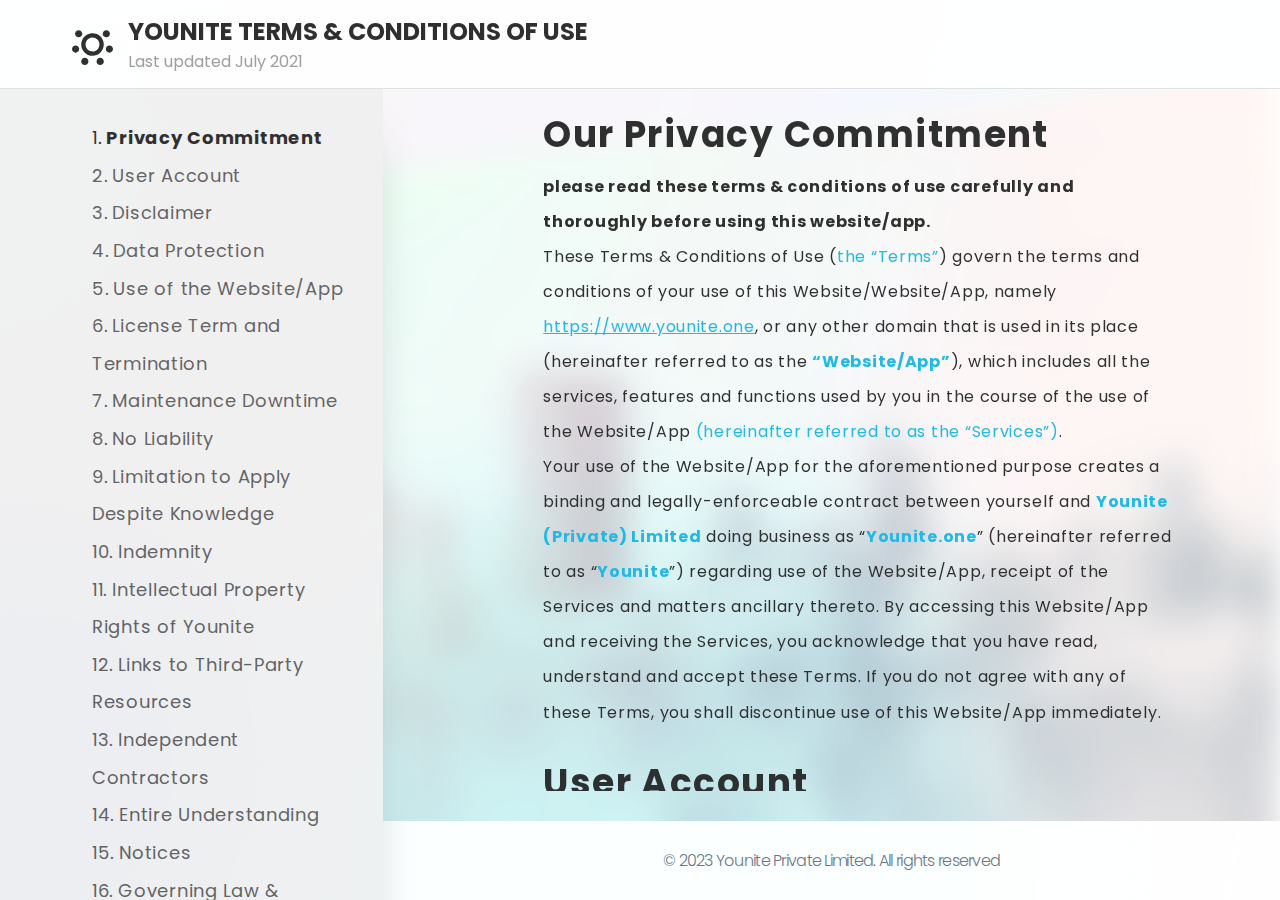
<file: terms.html>
<!doctype html>
<html lang="en" class="yu-terms-page">
<head>
    <!-- Meta tags for character set and responsive design -->
    <meta charset="utf-8">
    <meta name="viewport" content="width=device-width, initial-scale=1">
    <!-- Title of the webpage -->
    <title>Terms</title>
    <meta name="description" content="Add  your description">
    <meta name="keywords" content="Add your keywords">
    <meta name="author" content="Muhammad Bilal Mughal">
    <meta name="theme-color" content="#11b4e2">
    <link rel="icon" type="image/svg+xml" href="/img/favicon.svg">
    <link rel="icon" type="image/png" href="/img/favicon.png">
    <link href="css/style.css" rel="stylesheet">
    <!-- Link to Font Awesome icons and Google Fonts -->
    <link rel="stylesheet" href="https://cdnjs.cloudflare.com/ajax/libs/font-awesome/4.7.0/css/font-awesome.min.css">
    <link href="https://fonts.googleapis.com/css2?family=Inter:wght@300;400;500;700&family=Poppins:wght@300;400;500;700&display=swap" rel="stylesheet">
</head>
<body>
    <!-- LOADER --> 
    <div id="loader-overflow">
        <div id="loader3" class="loader-cont"></div>
    </div>  
    <!-- Header section -->
    <header class="yu-header">
        <div class="container">
            <div class="col-logo d-flex">
                <a href="index.html"><img src="img/logo.svg" alt=""></a>
                <div class="logo-text">
                    <h1>YOUNITE TERMS & CONDITIONS OF USE</h1>
                    <time datetime="2023-08-23">Last updated July 2021</time>
                </div>
            </div>
            <div class="col-nav">
                <!-- Navigation links -->
                <!-- <nav>
                    <a href="index.html">Home</a>
                    <a class="active" href="modes.html">Modes</a>
                    <a href="contact.html">Contact</a>
                </nav> -->
            </div>
        </div>
    </header>
    <!-- Main content section -->
    <main>
        <!-- Main banner -->
        <div class="yu-terms-container">
            <div class="yu-asidebar-container">
                <ul>
                    <li><a class="active" href="#privacy-commitment">Privacy Commitment</a></li>
                    <li><a href="#user-account">User Account</a></li>
                    <li><a href="#disclaimer">Disclaimer</a></li>
                    <li><a href="#data-protection">Data Protection</a></li>
                    <li><a href="#use-of-website-app">Use of the Website/App</a></li>
                    <li><a href="#license-term-and-termination">License Term and Termination</a></li>
                    <li><a href="#maintenance-downtime">Maintenance Downtime</a></li>
                    <li><a href="#no-liability">No Liability</a></li>
                    <li><a href="#limitations">Limitation to Apply Despite Knowledge</a></li>
                    <li><a href="#indemnity">Indemnity</a></li>
                    <li><a href="#intellectual">Intellectual Property Rights of Younite</a></li>
                    <li><a href="#links-resources">Links to Third-Party Resources</a></li>
                    <li><a href="#independent-contractors">Independent Contractors</a></li>
                    <li><a href="#entire-understanding">Entire Understanding</a></li>
                    <li><a href="#notices">Notices</a></li>
                    <li><a href="#governing-law-jurisdiction">Governing Law & Jurisdiction</a></li>
                    <li><a href="#modification">Modification</a></li>
                    <li><a href="#no-waiver">No Waiver</a></li>
                    <li><a href="#headings">Headings</a></li>
                </ul>
            </div>
            <div class="yu-terms-wrapper">
                <div class="yu-terms-wrapper-scroll">
                    <div class="content">
                        <h2 id="privacy-commitment">Our Privacy Commitment</h2>
                        <strong>please read these terms & conditions of use carefully and thoroughly before using this website/app.</strong>
                        <p>These Terms & Conditions of Use (<span class="theme-color">the “Terms”</span>) govern the terms and conditions of your use of this Website/Website/App, namely <a href="https://www.younite.one">https://www.younite.one</a>, or any other domain that is used in its place (hereinafter referred to as the <strong class="theme-color">“Website/App”</strong>), which includes all the services, features and functions used by you in the course of the use of the Website/App <span class="theme-color">(hereinafter referred to as the “Services”)</span>.</p>

                        <p>Your use of the Website/App for the aforementioned purpose creates a binding and legally-enforceable contract between yourself and <strong class="theme-color">Younite (Private) Limited</strong> doing business as “<strong class="theme-color">Younite.one</strong>” (hereinafter referred to as “<strong class="theme-color">Younite</strong>”) regarding use of the Website/App, receipt of the Services and matters ancillary thereto. By accessing this Website/App and receiving the Services, you acknowledge that you have read, understand and accept these Terms. If you do not agree with any of these Terms, you shall discontinue use of this Website/App immediately.</p>
                        <h2 id="user-account">User Account</h2>
                            <h4>Eligibility Criteria:</h4>
                            <p>By creating an account with this Website/App (hereinafter referred to as your “Account”), you represent that you are at least eighteen (18) years of age. Furthermore, you have not been convicted of any crime, including terrorism, fraud, and money laundering. If you are a minor, your parent or guardian can open the Account on your behalf in his or her own name and, in such case, the term “you” in these Terms shall refer to you and your parent or guardian. </p>

                            <h4>Legal Persons: </h4>
                            <p>In the event that you are creating this Account on behalf of a company, partnership, trust or any other legal person or association of persons (the “Entity”), you warrant that you have necessary authorizations to create and access this Account on behalf of such Entity and bind the Entity. You further agree to e-mail the soft copy of any such authorization to Younite within twenty-four (24) hours of the creation of this Account.</p>

                            <h4>Account Creation: </h4>
                            <p>If you fulfill the eligibility criteria mentioned in Clauses 1.1 and 1.2 above, you are entitled to create your Account. You shall ensure that all information that you provide in the process of creation of your Account is accurate and verifiable. You further represent that you are in possession of all the original documents to confirm the information provided by you in such process and authorize <strong class="theme-color">Younite</strong> to require and verify such information and documents, if it considers necessary.</p>

                            <h4>No Multiple, Fake Accounts: </h4>
                            <p>You are only permitted to use one account at a time. You may not create an account on behalf of any person, whether authorized or not. You may not impersonate any other person while using this Website/App.</p>

                            <h4>No Assignment: </h4>
                            <p>The account created by you under this Clause is for your personal use only. You shall not transfer, assign or sub-license your account to any third party.</p>
                        
                        <h2 id="disclaimer">Disclaimer</h2>
                            <h4>Errors and Defects:</h4>
                            <p><strong class="theme-color">Younite</strong> does not warrant that the electronic functions contained in or on the Website/App will be uninterrupted or error free, that defects will be corrected, or that Younite, or the server that makes the Website/App available, are free of viruses or bugs or represents full functionality.</p>

                            <h4>Protection of Data: </h4>
                            <p><strong class="theme-color">Younite</strong> remains committed to protecting the integrity and privacy of your data. However, Younite shall not be liable for any unauthorized access or use of your information or any other negative consequence despite its best efforts to avoid the same.
                            </p>

                            <h4>No Warranty: </h4>
                            <p>The Website/App and all information and/or material contained therein, provided therewith, available on or accessed through it are provided on “as is” and “as available” basis only, without warranty of any kind. <strong class="theme-color">Younite</strong> disclaims, to the fullest extent permitted by law, all warranties, either express or implied, statutory or otherwise, conditions, representations, including, but not limited to, the implied warranties of title, merchantability, fitness for a particular purpose, accuracy, reliability, timeliness, completeness, adequacy, correctness and non-infringement of third party rights. Except where prohibited by law, this disclaimer also includes any expressed or implied warranties arising from any course of dealing, usage, or trade practice.
                            </p>

                            <h4>Liability: </h4>
                            <p>When using the Website/App, information may be transmitted over a medium that is beyond the control and jurisdiction of Younite. Accordingly, <strong class="theme-color">Younite</strong> assumes no liability for or relating to the delay, failure, interruption, or corruption of any data or information transmitted in connection with the Services.
                            </p>


                        <h2 id="data-protection">Data Protection</h2>
                            <h4>Passwords:</h4>
                            <p>You are responsible for taking all reasonable steps to ensure that no unauthorized person has or gains access to your password or Account for the Website/App. It is your sole responsibility to:</p>
                        
                            <ol>
                                <li>control the dissemination and use of your login name(s) and password(s);</li>
                                <li>authorize, monitor, and control access to and use of your Account and password; and</li>
                                <li>promptly inform Younite if you believe your Account or password has been compromised or if there is any other reason you need to deactivate your Account. To send us an e-mail, use the "Contact Us" link located on the Website/App, which is provided above.</li>
                            </ol>
                        
                            <p>Younite cannot and does not assume any responsibility or liability for any information you submit, or your or third parties' use or misuse of information transmitted or received using the Website/App. Younite does not assume any liability for misappropriation of your Commissions if your Account is misused by persons not authorized by yourself.</p>
                        
                            <h4>Protection:</h4>
                            <p>You are responsible for implementing sufficient procedures, checkpoints, and safeguards to satisfy your particular requirements for accuracy of data input and output, and for maintaining means for the reconstruction or recovery of lost data.</p>
                        <h2 id="use-of-website-app">Use of the Website/App</h2>
                            <h4>Intended Purpose:</h4>
                            <p>Your use of the Website/App shall be limited to the purpose for which it is intended only.</p>
                        
                            <h4>Compliance with Law, Rules:</h4>
                            <p>You shall use this Website/App in compliance with:</p>
                        
                            <ul>
                                <li>your obligations under any contract(s)/agreement(s) with third parties;</li>
                                <li>any judgment, decree or writ binding upon yourself;</li>
                                <li>all laws, rules and regulations of your jurisdiction, including laws pertaining to confidentiality, privacy and security; and</li>
                                <li>best practices and professional code of conduct.</li>
                            </ul>
                        
                            <h4>Prohibited Uses:</h4>
                            <p>You shall NOT use this Website/App:</p>
                        
                            <ul>
                                <li>to publish any news, photographs, images, documents, or information without verifying their contents for authenticity;</li>
                                <li>for any illegal, fraudulent, harmful, malicious or unlawful activity;</li>
                                <li>to upload information or make claims that may be misleading;</li>
                                <li>to disseminate any political, religious or ideological messages, information, or propaganda;</li>
                                <li>to promote hate speech;</li>
                                <li>to form any interest groups or unions;</li>
                                <li>to form any romantic or affectionate relationships;</li>
                                <li>in an abusive manner, by gaining unauthorized access to the same; or</li>
                                <li>to advertise yourself by damaging the reputation of your professional competitors.</li>
                            </ul>


                        <h2 id="license-term-and-termination">License Term and Termination</h2>
                            <h4>Term:</h4>
                            <p>These Terms be effective from the date of your Account registration with the Website/App and shall continue for as long as your Account remains active (the “Term”).</p>

                            <h4>Termination by You:</h4>
                            <p>You may terminate the Term by deactivating your Account.</p>

                            <h4>Termination by Younite for Cause:</h4>
                            <p>Younite may suspend or terminate your Account:</p>

                            <ul>
                                <li>if there has been a breach of the Terms by you;</li>
                                <li>to comply with any government or court order;</li>
                                <li>to comply with any legal provision requiring the same;</li>
                                <li>if any criminal proceedings have been commenced against you;</li>
                                <li>if you become insolvent or become party to insolvency proceedings.</li>
                            </ul>

                            <h4>Termination by Younite without Cause:</h4>
                            <p>Younite may terminate your Account without having to assign any reason to you by a written notice of fifteen (15) days to you.</p>

                        <h2 id="maintenance-downtime">Maintenance Downtime</h2>
                            <p>
                                <strong class="theme-color">Younite</strong> may, in rare cases, be required to shut down the Website/App temporarily for maintenance and/or up-gradation. While this suspension may be undesirable for you, <strong class="theme-color">Younite</strong> will try its best to avoid this outcome and it will do so only when it is absolutely necessary and in the best interests of its valued customers.
                            </p>
                        <h2 id="no-liability">No Liability</h2>
                            <p>
                                Neither Younite nor its owners, partners, shareholders, directors, management, executives, employees, or other representatives, nor any of its holdings, affiliates, subsidiaries, or associated companies, shall be liable or responsible for any direct, indirect, special, incidental, punitive and/or consequential damages or losses suffered by you or any person arising out of:
                            </p>
                        
                            <ol>
                                <li>
                                    <p>Any reliance placed by you on the completeness, accuracy, or existence of any advertising, or as a result of any relationship or transaction between you and any advertiser or sponsor whose advertising appears on the services;</p>
                                </li>
                                <li>
                                    <p>Any changes to the Services, or for any permanent or temporary cessation in the provision of the Services (or any features within the Services);</p>
                                </li>
                                <li>
                                    <p>The deletion of, corruption of, or failure to store, any content and other communications data maintained or transmitted by or through your use of the services;</p>
                                </li>
                                <li>
                                    <p>Your failure to provide Younite with accurate account information;</p>
                                </li>
                                <li>
                                    <p>Its failure to perform or delay in performing any of its obligations or the Services when such failure or delay is by reason of force majeure, that is, circumstances beyond the reasonable control of Younite. For the purposes of this Clause, “force majeure” means and includes accident, bad weather, power failure, strike, lockout, riot, protest, delay by you or a third party, traffic jam, unforeseen problems with transport, blockade, civil strife and commotion, fire, natural disaster, flood, earthquake, explosion, epidemic, insurrection, war or warlike conditions, terrorism or threat of terrorism, embargo, act of God, judgment, order or decision of any judicial, semi-judicial or quasi-judicial forum (including courts and regulatory authorities), actions of governments or governmental agencies, compliance with any law, rule, regulation, judicial order, or governmental order, whether or not reasonable, lawful or valid, or other similar causes beyond the control of Younite;</p>
                                </li>
                                <li>
                                    <p>Any physical, medical or health injury or harm caused to you by your use of any of Younite’s software, hardware, gadget, device, equipment, or machinery.</p>
                                </li>
                            </ol>

                        <h2 id="limitations">Limitation to Apply Despite Knowledge:</h2>
                            <p>The limitations on Younite’s liability to you in Clause 7.1 above shall apply whether or not Younite has been advised of, is aware of or should have been aware of the possibility of any such losses arising.</p>
                        <h2 id="indemnity">Indemnity</h2>
                            <p>
                                By using this Website/App, you agree to defend and indemnify Younite, its owner(s), shareholder(s) (if applicable), director(s) (if applicable), officers, employees, affiliates, agents, licensors, and suppliers and hold them harmless from and against all or any consequences, actions, claims, losses, liabilities, demands and settlements including, without limitation, reasonable legal and accounting fees, resulting from, or alleged to result from, or arising out of, or alleged to arise out of:
                            </p>
                        
                            <ol>
                                <li>
                                    <p>Your breach or violation of any of these Terms;</p>
                                </li>
                                <li>
                                    <p>Your misuse of the Website/App;</p>
                                </li>
                                <li>
                                    <p>The actions of any person using the User ID and password assigned to you for the Website/App;</p>
                                </li>
                                <li>
                                    <p>Any misrepresentations made by you while using the Website/App;</p>
                                </li>
                                <li>
                                    <p>Any violation of any applicable laws, rules, regulations, and code of conduct whether knowingly or otherwise, while using this Website/App.</p>
                                </li>
                            </ol>

                        <h2 id="intellectual">Intellectual Property Rights of Younite</h2>
                            <h4>Title to Intellectual Property</h4>

                                <p>Save as otherwise stated, all intellectual property in the Website/App, its software and the Services, whether in
                                    trademarks, copyrights, patents, designs, methods, secrets, source codes, or otherwise, whether registered or
                                    unregistered, shall vest in and is the sole and exclusive property of <strong class="theme-color">Younite</strong> (the “Intellectual Property”).
                                    This Intellectual Property also includes but is not limited to:</p>

                                <ul>
                                    <li><strong class="theme-color">Younite’s</strong> name and logo;</li>
                                    <li>all text, images, artwork, and graphics in <strong class="theme-color">Younite</strong>, including its layout and design of the Website/App
                                        application;</li>
                                    <li>all graphical user interfaces on the Website/App; and</li>
                                    <li>all copyrights in the software of the Website/App.</li>
                                </ul>
                            <h4>Use of Intellectual Property:</h4>
                                <p>
                                    You may only use this Intellectual Property in a manner expressly
                                    permitted by <strong class="theme-color">Younite</strong>. Your use of the Website/App or otherwise receipt of the Services does not give you the
                                    right to copy, modify, distribute, reproduce, broadcast, publish, sell, license, or derive the source code of
                                    any or all of the Intellectual Property. You may only make one copy of the Intellectual Property for internal
                                    backup purposes only.
                                </p>
                            <h4>Third Party Breach:</h4>
                                <p>
                                    In the event that you suspect a breach of the IPRs of <strong class="theme-color">Younite</strong> by a third
                                    party, you shall promptly notify <strong class="theme-color">Younite</strong> of such breach and shall provide all reasonable information in
                                    <strong class="theme-color">Younite’s</strong> attempts to take all legal measures necessary to protect its Intellectual Property.
                                </p>
                            <h4>International Protection:</h4>
                                <p>
                                    The Intellectual Property is protected by national copyright law
                                    and international copyright conventions. Any use of the Intellectual Property not expressly permitted by the
                                    Terms shall be considered a breach of the Terms.
                                </p>
                            <h4>Violation:</h4>
                                <p>
                                    If you violate or breach any of the Terms, your permission to use the Website/App
                                    and the Intellectual Property automatically terminates.
                                </p>
                            <h4>Rights Reserved:</h4>
                                <p>
                                    All rights not expressly granted herein or are reserved by <strong class="theme-color">Younite</strong>.
                                </p>
                            <h4>Survival:</h4>
                                <p>
                                    This Clause shall survive the termination of these Terms.
                                </p>
                        <h2 id="links-resources">Links to Third-Party Resources</h2>

                            <p>Any hyperlink to any third party source or resource on the Website/App is provided for your convenience and ease of reference only. Younite does not necessarily recommend, endorse or approve, and is not responsible or liable for, any third-party content that may be accessed through any hyperlink on the Website/App.</p>

                        <h2 id="independent-contractors">Independent Contractors</h2>

                            <p>Nothing in the Terms shall be construed to create a relationship of agency, partnership, joint venture or other formal business entity or fiduciary relationship between you and <strong class="theme-color">Younite</strong> (collectively as the “Parties” and individually as a “Party”).</p>

                        <h2 id="entire-understanding">Entire Understanding</h2>
                            <p>These Terms constitute the complete agreement and sets out the entire understanding concerning the arrangement between the Parties on the subject matter hereof and shall, as of the effective date hereof, supersede all prior agreement(s) or understanding(s) between the Parties as well as all other communications, representations, promises, proposals, oral or written, negotiations, conversations, or discussions between or among the Parties relating to the subject matter of the Terms.</p>

                        <h2 id="notices">Notices</h2>
                            <p>Any notice required to be served under the Terms shall be deemed to have been served if either delivered through e-mail, registered post or courier service at the respective addresses of the Parties provided and in such a case it shall be deemed (whether it is actually or not) to have been received at the time when such e-mail, registered post or courier would, in the normal and ordinary course, be delivered to the Party to be served.</p>

                        <h2 id="governing-law-jurisdiction">Governing Law & Jurisdiction</h2> 
                            <h4>13.1 Governing Law:</h4>
                            <p>These Terms and your use of the Website/App shall be governed, interpreted,
                                and construed solely in accordance with the applicable laws for the time being in force in the Punjab Province of
                                Pakistan.</p>
                            <h4>13.2 Jurisdiction:</h4> 
                            <p>In the event of any dispute(s) between the Parties arising from, or in
                            connection with, or under these Terms or your use of the Website/App, the court(s) of competent jurisdiction,
                            civil and/or criminal (as the case may be), at Lahore, Pakistan shall have exclusive jurisdiction to adjudicate
                            upon such dispute(s).</p>

                        <h2 id="modification">Modification</h2>
                            <p>
                                <strong class="theme-color">Younite</strong> may, at its sole discretion, at any time and without prior notice:
                            </p>
                        
                            <ol>
                                <li>change, alter, revise, modify, amend or update any or all of these Terms;</li>
                                <li>change the nature of its services; and</li>
                                <li>make amendments to the Website/App</li>
                            </ol>
                        
                            <p>
                                without any liability upon itself, provided that this provision may not prevent <strong class="theme-color">Younite</strong> from
                                notifying you of any such changes for your convenience. Your continued use of the Website/App shall indicate
                                your acceptance of such changes.
                            </p>

                        <h2 id="no-waiver">No Waiver</h2>
                            <p>Any failure or delay by <strong class="theme-color">Younite</strong> to exercise, enforce or demand its rights or remedies under these Terms at any time for any period shall not operate or be construed as a waiver or relinquishment of Younite’s right to enforce strict performance thereof. No single or partial exercise or enforcement by Younite of any right or remedy under the Terms or the law shall preclude any other or future exercise or enforcement of any right or remedy by such party under these Terms or the law. Any waiver of these Terms shall only be valid if it is in writing by <strong class="theme-color">Younite</strong>.</p>

                        <h2 id="headings">Headings</h2>
                            <p>The headings in these Terms are for your use of reference only and shall not affect the construction or interpretation of these Terms.</p>
                    </div>
                </div>
                <div class="yu-copyright"> © 2023 Younite Private Limited. All rights reserved</div>
            </div>
        </div>
    </main>
    <!-- Copyright notice -->
    <!-- JavaScript scripts -->
    <script src="js/jquery.js"></script>
    <script src="js/main.js"></script>
</body>
</html>
</file>
<file: css/style.css>
/* font-family: 'Inter', sans-serif;
font-family: 'Poppins', sans-serif; */
/* Resetting margins and box-sizing for all elements */
*, *::before, *::after {
    margin: 0;
    box-sizing: border-box;
}

/* Cursors for interactive elements */
button,
input[type="submit"],
a {
    cursor: pointer;
}

/* Image styling */
img {
    max-width: 100%;
    vertical-align: middle;
}

/* Container styles */
.container, .container-fluid {
    --bs-gutter-x: 1.5rem;
    --bs-gutter-y: 0;
    width: 100%;
    padding: 0 calc(var(--bs-gutter-x) * 0.5);
    margin: auto;
}

/* Row styles */
.row {
    --bs-gutter-x: 1.5rem;
    --bs-gutter-y: 0;
    display: flex;
    flex-wrap: wrap;
    margin: calc(-1 * var(--bs-gutter-y)) calc(-0.5 * var(--bs-gutter-x));
}

/* Column styles */
.row > * {
    flex-shrink: 0;
    width: 100%;
    max-width: 100%;
    padding: var(--bs-gutter-y) calc(var(--bs-gutter-x) * 0.5);
}

/* Additional column class */
.col-auto {
    flex: 0 0 auto;
    width: auto;
}

/* Flex display */
.d-flex {
    display: flex !important;
}

/* Align items to the end */
.align-items-end {
    align-items: flex-end !important;
}

/* Media query for large screens */
@media (min-width: 992px) {
    .col-lg-5 {
        flex: 0 0 auto;
        width: 41.66666667%;
    }
    .col-lg-6 {
        flex: 0 0 auto;
        width: 50%;
    }
    .col-lg-7 {
        flex: 0 0 auto;
        width: 58.33333333%;
    }
    .col-lg-12 {
        flex: 0 0 auto;
        width: 100%;
    }
    .col-6 {
        flex: 0 0 auto;
        width: 50%;
    }
}
/* #PRELOADER  ============================================== */
/* This only works with JavaScript, 
if it's not present, don't show loader */
#loader-overflow {
    display: block;
    width: 100%;
    height: 100%;
    position: fixed;
    top: 0;
    left: 0;
    background: #fefefe url('../img/yu-modes-section-1-bg.png');
    background-repeat: no-repeat;
    background-size: cover;
    background-position: center;
    z-index: 99999;
  }
  .loader-cont {
    position: absolute;
    top: 50%;
    left: 50%;
    transform: translate(-50%, -50%);
  }
  #loader3 {
    will-change: transform;
    width: 44px;
    height: 44px;
    margin: -22px 0 0 -22px;
    /* background-color: #b6b6b7;
    border-radius: 50%;
    -webkit-animation: scaleout 1.1s infinite ease-in-out;
    animation: scaleout 1.1s infinite ease-in-out; */
    text-indent: -99999px;
    z-index: 999991;
    background-image: url('../img/logo-loader.svg');
    background-repeat: no-repeat;
    background-size: contain;
    background-position: center;
  }
  @-webkit-keyframes scaleout {
    0% {
      transform: scale(0);
      -webkit-transform: scale(0);
    }
    100% {
      transform: scale(1);
      -webkit-transform: scale(1);
      opacity: 0;
    }
  }
  @keyframes scaleout {
    0% {
      -webkit-transform: scale(0);
      -moz-transform: scale(0);
      -ms-transform: scale(0);
      -o-transform: scale(0);
      transform: scale(0);
      opacity: 0;
    }
    40% {
      opacity: 1;
    }
    100% {
      -webkit-transform: scale(1);
      -moz-transform: scale(1);
      -ms-transform: scale(1);
      -o-transform: scale(1);
      transform: scale(1);
      opacity: 0;
    }
  }
/* Main content overflow */
body.is-open{
    overflow-x: hidden;
}
body.is-open footer,
body.is-open main{
    margin-left: 175px;
    transition:margin 0.3s ease-in-out;
}
main {
    overflow: hidden;
    transition:margin 0.3s ease-in-out;
}
.hide{
    display: none;
}
/* Header styles */
.yu-header {
    top: 44px;
    right: 0;
    left: 0;
    position: fixed;
    z-index: 4;
    padding: 0 30px;
    transition: all 0.3s ease-in-out;
}

/* Sticky header styles */
.yu-header.sticky {
    top: 0;
    background: #F5F5F5;
    box-shadow: 0px 4px 4px 0px rgba(82, 82, 82, 0.09);
    transition: all 0.3s ease-in-out;
}

/* Header container styles */
.yu-header .container {
    display: flex;
    align-items: center;
    margin: auto;
    padding: 0px 42px 0px;
    max-width: 1200px;
    border-radius: 50px;
    background: #F5F5F5;
    box-shadow: 0px 4px 4px 0px rgba(82, 82, 82, 0.09);
    backdrop-filter: blur(6px);
    transition: all 0.3s ease-in-out;
}

/* Sticky header container styles */
.yu-header.sticky .container {
    box-shadow: none;
    backdrop-filter: inherit;
    transition: all 0.3s ease-in-out;
}

/* Logo column styles */
.col-logo img {
    vertical-align: bottom;
}

/* Logo text and styles */
.col-logo.d-flex {
    align-items: center;
}

.logo-text {
    margin-left: 15px;
}

.logo-text h1 {
    color: #1F1F1F;
    font-family: 'Poppins', sans-serif;
    font-size: 24px;
    font-weight: 700;
    margin: 0;
}

.logo-text time {
    color: rgba(103, 103, 103, 0.68);
    font-family: 'Poppins', sans-serif;
    font-size: 16px;
    font-weight: 400;
}

/* Navigation column styles */
.col-nav {
    margin: auto;
}

/* Header navigation styles */
.yu-header nav {
    display: flex;
    gap: 30px;
}

.yu-header nav ul {
    display: flex;
    padding: 0;
    list-style: none;
    gap: 15px;
}

.yu-header nav ul li {
    position: relative;
    padding: 14px 0;
    transition: all 0.1s ease-in-out;
}
.has-item{
    position: relative;
}
.nav-arrow{
    position: absolute;
    width: 24px;
    height: 24px;
    top: 7px;
    right: 0;
    background-size: auto;
    background-repeat: no-repeat;
    background-position: center;
    background-image: url("data:image/svg+xml,%3Csvg xmlns='http://www.w3.org/2000/svg' width='24' height='24' viewBox='0 0 24 24' fill='none'%3E%3Cpath d='M12 15L7.75696 10.758L9.17196 9.34399L12 12.172L14.828 9.34399L16.243 10.758L12 15.001V15Z' fill='%231F1F1F'/%3E%3C/svg%3E");
}
.yu-header nav a.active+.nav-arrow,
.has-item:hover .nav-arrow,
.has-item.open .nav-arrow {
    background-image: url("data:image/svg+xml,%3Csvg xmlns='http://www.w3.org/2000/svg' width='24' height='24' viewBox='0 0 24 24' fill='none'%3E%3Cpath d='M12 15L7.75696 10.758L9.17196 9.34399L12 12.172L14.828 9.34399L16.243 10.758L12 15.001V15Z' fill='%23FFFFFF'/%3E%3C/svg%3E");
}
.yu-header .nav-arrow{
    top: 50%;
    right: 15px;
    transform: translateY(-50%);    
}
.yu-header nav > ul > li > a {
    color: #1F1F1F;
    font-family: 'Poppins', sans-serif;
    font-size: 16px;
    font-weight: 400;
    line-height: normal;
    display: flex;
    width: 150px;
    height: 54px;
    align-items: center;
    justify-content: center;
    border-radius: 40px;
    padding: 10px 30px;
    text-decoration: none;
    transition: all 0.3s ease-in-out;
}
.yu-header nav > ul > li > a:not(.active):hover{
    color: #1F1F1F;
    background-color: #fff;
}
/* Active and hover styles */
.yu-header nav a:hover
.yu-header nav ul li.has-item.active a,
.yu-header nav a.active,
.yu-header nav li.has-item a.active {
    color: #fff;
    /* backdrop-filter: blur(64px); */
    box-shadow: 0px 4px 4px 0px rgba(192, 172, 172, 0.21);
    background-color: #11B4E2;
}

/* Sub-menu styles */
.yu-header nav ul li.has-item a {
    background-color: transparent;
}

.yu-header nav ul li.has-item.active .sub-menu,
.yu-header nav ul li.has-item:hover .sub-menu,
.yu-header nav ul li.has-item:hover,
.yu-header nav ul li.has-item.active {
    background-color: #F5F5F5;
    transition: all 0.3s ease-in-out;
}
.yu-header nav ul li.has-item:hover > a.active{
    background-color: transparent;
    color: #1F1F1F;
    box-shadow: none;
}
.yu-header nav ul li.has-item:hover .nav-arrow{
    background-image: url("data:image/svg+xml,%3Csvg xmlns='http://www.w3.org/2000/svg' width='24' height='24' viewBox='0 0 24 24' fill='none'%3E%3Cpath d='M12 15L7.75696 10.758L9.17196 9.34399L12 12.172L14.828 9.34399L16.243 10.758L12 15.001V15Z' fill='%231F1F1F'/%3E%3C/svg%3E");
}
/* Hover and sub-menu item styles */
.yu-header nav ul .has-item:hover > a {
    color: #1F1F1F;
    box-shadow: none;
}

.yu-header .sub-menu {
    top: 100%;
    display: none;
    gap: 10px;
    flex-direction: column;
    position: absolute;
    left: 0;
    min-width: 150px;
    padding: 0px 0 15px;
    border-radius: 0 0 16px 16px;
    transition: all 0.3s ease-in-out;
    background-color: #11B4E2;
}
.yu-header .sub-menu::before {
    --header-height:82px;
    content: "";
    left: 0;
    right: 0;
    bottom: 0;
    position: absolute;
    background-color: inherit;
    top: calc(-1 * var(--header-height));
    height: calc(100% + var(--header-height),82px);
    border-radius: inherit;
    box-shadow: 0px 4px 4px 0px rgba(82, 82, 82, 0.10);
}
.yu-header nav ul li.has-item:hover a{
    z-index: 1;
    position: relative;
}
.yu-header nav ul li.has-item:hover .sub-menu {
    display: flex;
}

.yu-header .sub-menu li {
    padding: 0;
}

.yu-header .sub-menu li a {
    padding: 5px 35px;
    color: #1F1F1F;
    text-align: center;
    height: auto;
    font-family: 'Poppins', sans-serif;
    font-size: 14px;
    font-weight: 400;
    text-decoration: none;
    display: block;
    transition: all .3s ease-in-out;
}
.yu-header .sub-menu li:hover > a{
    color: #1F1F1F;
    background-color: #fff;
}
/* Menu icon styles */
.menu-icon {
    display: inline-block;
    cursor: pointer;
    width: 25px;
    height: 25px;
    position: relative;
}

.bar {
    display: block;
    width: 100%;
    height: 3px;
    background-color: #333;
    position: absolute;
    transition: transform 0.3s ease-in-out, opacity 0.3s ease-in-out;
}

.bar:nth-child(1) {
    top: 0;
}

.bar:nth-child(2) {
    top: 50%;
    transform: translateY(-50%);
}

.bar:nth-child(3) {
    bottom: 0;
}

.menu-open .bar:nth-child(1) {
    top: 10px;
    transform: translateY(50%) rotate(45deg);
}

.menu-open .bar:nth-child(3) {
    opacity: 0;
}

.menu-open .bar:nth-child(2) {
    transform: translateY(-50%) rotate(-45deg);
    top: 12px;
}

/* Hide navigation and menu icon on smaller screens */
.nav-sidr-wrap,
.menu-icon {
    display: none;
}

.main-banner-outer{
    position: relative;
    padding: 235px 30px 0;
    min-height: 1056px;
    display: flex;
    align-items: flex-start;
    overflow: hidden;
}
.main-banner-outer::before{
    content: "";
    left: 0;
    right: 0;
    bottom: 0;
    top: 0;
    margin: 0 auto;
    max-width: 1132px;
    position: absolute;
    /* background-image: url('../img/main-banner-bg.png'); */
    background-repeat: no-repeat;
    background-position: bottom center;
    background-size: 100%;
}
.main-banner {
    text-align: center;
    position: relative;
    margin:0 auto;
}
.main-banner::before{
    content: "";
    border-radius: 715.634px;
    opacity: 0.9;
    background: #FFF;
    filter: blur(67.5px);
    width: 695px;
    height: 715px;
    transform: rotate(47.522deg);
    flex-shrink: 0;
    position: absolute;
    margin: auto;
    left: 0;
    right: 0;
    bottom: 200px;
    z-index: 1;
}
.banner-logo{
    margin-bottom: 22px;
    position: relative;
    z-index: 2;
}
.main-banner h6{
    color: #1F1F1F;
    font-family: 'Poppins', sans-serif;
    font-size: clamp(14px, calc(2vw + 2px), 24px);
    font-style: normal;
    font-weight: 500;
    line-height:1.1; /* 41.16px */
    letter-spacing: 3px;
    margin: 0 0 28px;
    z-index: 2;
    position: relative;
}
.btn-wrapper{
    gap:20px;
    display: flex;
    z-index: 2;
    max-width: max-content;
    /* padding: 7.2px; */
    border-radius:34px;
    background: #FFF;
    position: relative;
    margin: 0 auto 30px;
    backdrop-filter: blur(3.7423808574676514px);
}
.btn-wrapper .btn{
    color: #1F1F1F;
    font-family: 'Poppins', sans-serif;
    font-size: 14px;
    font-style: normal;
    font-weight: 400;
    line-height: 25.381px; /* 181.295% */
    letter-spacing: -0.84px;
    padding: 6px 19.5px;
    border-radius: 34px;
    background: #F0F0F0;
    transition: all .5s ease-in-out;
    backdrop-filter: blur(5.925436496734619px);
    border: 7px solid #FFF;
    min-width: 164px;
}
.btn-wrapper .btn > *{
    position: relative;
}
.btn-wrapper .btn::before{
    content: "";
    position: absolute;
    left: 0;
    right: 0;
    top: 0;
    bottom: 0;
    border-radius: inherit;
    background: linear-gradient(to right, #11B4E2 50%, rgba(255, 255, 255, 0) 50%);
    background-size: 200% 100%;
    background-position: right bottom;
    transition: inherit;
}
.btn-wrapper .btn:hover{
    color: #fff;
}
.btn-wrapper .btn:hover::before{
    color: #fff;
    /* background-color: #11B4E2; */
    background-position: left bottom;
}
.btn-wrapper .btn img{
    transition: all .3s ease-in-out;
}
.btn-wrapper .btn:hover img{
    filter: brightness(0) invert(1);
}
.iphone-image-wrapper{
    position: relative;
    margin-bottom: -412px;
    z-index: 1;
}
.iphone-image-wrapper::before{
    left: -500%;
    right: auto;
    top: auto;
    bottom: 50%;
    width: 1000%;
    height: 1000%;
    content: "";
    position: absolute;
    background: linear-gradient(145deg, rgba(231, 246, 255, 0.20) 0%, rgba(73, 135, 255, 0.10) 100%);
    backdrop-filter: blur(11px);
}
.iphone-image-mobile{
    display: none;
}
.iphone-image-wrapper img{
    position: relative;
    -webkit-filter: drop-shadow(0px 40.65px 40.65px rgba(0, 0, 0, 0.25));
    filter: drop-shadow(0px 40.65px 40.65px rgba(0, 0, 0, 0.25));
}
@media screen and (min-width: 768px){
    .iphone-image-wrapper {
        max-height: 236px;
    }
    .iphone-image-wrapper img{
        transform: rotate(-90deg) translateX(121px);
    }
}
@keyframes smoothVibrate {
    0%, 100% {
      transform: translate(0);
    }
  
    25% {
      transform: translate(-1px, 1px);
    }
  
    50% {
      transform: translate(1px, -1px);
    }
  
    75% {
      transform: translate(-1px, -1px);
    }
  }
.meeting-indicator-img-mobile{
    position: absolute;
    animation: smoothVibrate 0.4s 10;
}
.meeting-indicator-img-mobile span{
    display:block;
    width: 23px;
    height:45px;
    background-size: cover;
    background-position: center;
    background-repeat: no-repeat;
    background-image: url('../img/banner-mobile-phone-img.png');
}
.user-eduardo .meeting-indicator-img-mobile {
    bottom: -99px;
    left: 70px;
}
.user-eduardo .meeting-indicator-img-mobile span {
    transform: rotate(90deg);
}
.user-admin .meeting-indicator-img-mobile{
    bottom: 97px;
    right: -39px;
}
.user-kyle .meeting-indicator-img-mobile {
    bottom: -26px;
    left: -8px;
}
.user-kyle .meeting-indicator-img-mobile span {
    transform: rotate(-15deg);
}
.user-courtney .meeting-indicator-img-mobile{
    bottom: 145px;
    left: -8px;
}
.user-courtney .meeting-indicator-img-mobile span{
    transform: rotate(-15deg);
}
.user-cameron .meeting-indicator-img-mobile {
    bottom: 70px;
    right: 240px;
}
.user-cameron .meeting-indicator-img-mobile span{
    transform: rotate(-22deg);
}
.user-arthur .meeting-indicator-img-mobile{
    bottom: -84px;
    left: -52px;
}
.user-arthur .meeting-indicator-img-mobile span{
    transform: rotate(-90deg);
}
/**/
.yu-footer{
    transition:margin 0.3s ease-in-out;
    padding: 60px 0 0;
}
.yu-footer .container{
    max-width: 1240px;
}
.yu-ft-logo{
    display: block;
    margin-bottom: 17px;
}
.yu-about-wrapper{
    max-width: 336px;
    color: #5F6D7E;
    font-family: 'Inter', sans-serif;
    font-size: 16px;
    font-style: normal;
    font-weight: 500;
    line-height: 150%; /* 24px */
    letter-spacing: -0.304px;
}
.ft-nav-list,
.ft-social-list{
    padding: 0;
    margin: 0;
    list-style: none;
    display: flex;
    gap: 24px;
}
.ft-social-list a{
    width: 24px;
    height: 24px;
    display: flex;
    color:#1F1F1F;
    font-size: 24px;
    text-decoration: none;
}
.ft-social-list a:hover{
    color:#11B4E2;
    transition: all .3s ease-in-out;
}
.yt-ft-heading{
    color: #1F1F1F;
    /* Text L/Semibold */
    font-family: 'Inter', sans-serif;
    font-size: 16px;
    font-style: normal;
    font-weight: 600;
    line-height: 24px; /* 150% */
    letter-spacing: -0.1px;
    margin: 0 0 25px;
}
.yu-about-wrapper p{
    margin-bottom: 1rem;
}
.ft-nav-list{
    gap: 11px;
    flex-direction: column;
}
.ft-nav-list a{
    text-decoration: none;
    color: #5F6D7E;
    font-family: 'Poppins', sans-serif;
    font-size: 16px;
    font-style: normal;
    font-weight: 500;
    line-height: 24px; /* 150% */
    letter-spacing: -0.1px;
}
.ft-nav-list a:hover{
    text-decoration: underline;
}
.yu-footer .container .row > .col-auto.ms-auto{
    margin-right: 103px;
    margin-left: auto;
}
.yu-copyright{
    text-align: center;
    color:#5F6D7E;
    text-align: center;
    font-family: 'Poppins', sans-serif;
    font-size: 16px;
    font-style: normal;
    font-weight: 300;
    line-height: normal;
    letter-spacing: -0.72px;
    padding: 66px 0;
}






/*contact*/
.main-contact-outer{
    position: relative;
    padding: 200px 0 100px;
    background-size: 100%;
    background-repeat: no-repeat;
    background-position: bottom center;
    background-image: url('../img/contact-bg.png');
}
.main-contact-outer::before{
    content: "";
    top: 0;
    left: 0;
    right: 0;
    bottom:0;
    opacity: .5;
    position: absolute;
    background-size: 100%;
    background-repeat: no-repeat;
    background-image: url('../img/contact-bg-after.png');
}
.main-contact-outer .container{
    max-width: 1155px;
    position: relative;
}
.yu-contact-wrapper h1{
    color: #1F1F1F;
    font-family: 'Poppins', sans-serif;
    font-size: 64px;
    font-style: normal;
    font-weight: 400;
    line-height: 1.1; /* 46.875% */
    margin: 0 0 38px;
}
.yu-contact-wrapper-inner{
    padding: 0 16px;
    max-width: 600px;
}
.yu-contact-wrapper-inner p{
    color: #1F1F1F;
    font-family: 'Poppins', sans-serif;
    font-size: 18px;
    font-style: normal;
    font-weight: 400;
    line-height: 30px; /* 166.667% */
}

.yu-contact-info-list{
    list-style: none;
    padding: 0;
    display: flex;
    row-gap: 23px;
    margin-top:57px
}
.yu-contact-info{
    display: flex;
    gap:14px
}
.yu-contact-info i{
    font-size: 20px;
    padding-top: 7px;
}
.yu-contact-info a{
    color: #1F1F1F;
    /* Body/Default */
    font-size: 18px;
    font-style: normal;
    font-weight: 400;
    line-height: 30px; /* 166.667% */
    text-decoration: none;
    font-family: 'Poppins', sans-serif;
}
.yu-contact-info a:hover{
    text-decoration: underline;
}
.yu-contact-form{
    margin-left: auto;
    max-width: 550px;
    padding:52px 36px 40px;
    border-radius: 50px;
    background: #F5F5F5;
    box-shadow: 0px 4px 4px 0px rgba(82, 82, 82, 0.09);
    backdrop-filter: blur(6px);
}
.input-filed{
    margin-bottom: 25px
}
.input-filed label{
    color: #1F1F1F;
    font-family: 'Poppins', sans-serif;
    font-size: 16.021px;
    font-style: normal;
    font-weight: 500;
    margin-bottom: 12px;
    line-height: 16.021px; /* 100% */
    display: block;
}
.input-filed textarea,
.input-filed input{
    height: 64px;
    color: #727272;
    font-family: 'Poppins', sans-serif;
    font-size: 16px;
    font-style: normal;
    font-weight: 400;
    line-height: 16.021px; /* 100.128% */
    border-radius: 44.501px;
    background: #E7E7E7;
    padding: 10px 20px;
    width: 100%;
    border:none;
    transition: all 0.3s ease-in-out;
}
.input-filed textarea:focus,
.input-filed textarea.valid,
.input-filed input.valid,
/* input:-internal-autofill-selected, */
.input-filed textarea:focus-visible,
.input-filed .form-control:focus-visible,
.input-filed .form-control:focus{
    background: #FFF !important;
    border: none;
    outline: none;
    box-shadow:none !important;
    appearance: none !important;
}
.input-filed .form-control:-internal-autofill-selected{
    box-shadow: 0 0 20px 130px #fff inset !important;
}
.input-filed textarea{
    height: 127px;
    resize: none;
    border-radius: 17.801px;
    padding-top: 30px;
    
}
.input-filed input[type="submit"]{
    max-width:185px ;
    color: #fff;
    text-align: center;
    font-family: 'Poppins', sans-serif;
    font-size: 16px;
    font-style: normal;
    font-weight: 500;
    transition: all .3s ease-in-out;
    line-height: 16.021px; /* 100.128% */
    background-color: #11B4E2;
}
.input-filed input[type="submit"]:hover{
    background-color: #11B4E2;
    color: #fff;
}

[class*="yu-modes-section"] > .container{
    max-width:1550px ;
}
.yu-modes-section-1{
    position: relative;
    padding: 205px 0 0;
    background-size: cover;
    background-repeat: no-repeat;
    background-position: center;
    background-image: url('../img/yu-modes-section-1-bg.png');
}
.yu-modes-section-1::after{

}
.yu-modes-content{
    z-index: 1;
    position: relative;
}
.yu-modes-section-1 .yu-modes-content h1{
    color: #1F1F1F;
    font-family: 'Poppins', sans-serif;
    font-size: clamp(24px, 5vw - 16px, 48px);
    font-style: normal;
    font-weight: 600;
    line-height: normal;
    margin: 0 0 7px;
}
.yu-modes-section-1 .yu-modes-content{
    padding: 186px 0;
}
.yu-modes-section-1 .yu-modes-content p{
    color: #000;
    font-family: 'Poppins', sans-serif;
    font-size: clamp(14px, 4vw - 14px, 20px);
    font-style: normal;
    font-weight: 400;
    line-height: normal;
    margin: 0;
}
@-webkit-keyframes bounce2{0%, 100%{-webkit-transform:translateY(0);transform:translateY(0);}
50%{-webkit-transform:translateY(20px);transform:translateY(20px);}
}
@keyframes bounce1{0%, 100%{-webkit-transform:translateY(0);transform:translateY(0);}
50%{-webkit-transform:translateY(-20px);transform:translateY(-20px);}
}
@keyframes rotate {
    0% {
      transform: rotate(360deg);
    }
    100% {
      transform: rotate(0deg);
    }
  }
.meet-tab .yu-tab-thumbnail .absolute,
.party-main-tab .yu-tab-thumbnail{
    
    -webkit-animation: bounce2 3s ease-in-out infinite;
    animation: bounce2 3s ease-in-out infinite;
    -webkit-transition: -webkit-transform 300ms cubic-bezier(0,0,0.3,1);
    transition: -webkit-transform 300ms cubic-bezier(0,0,0.3,1);
    -o-transition: transform 300ms cubic-bezier(0,0,0.3,1);
    transition: transform 300ms cubic-bezier(0,0,0.3,1);
    transition: transform 300ms cubic-bezier(0,0,0.3,1), 
    -webkit-transform 300ms cubic-bezier(0,0,0.3,1);
    will-change: transform;
}
/*Section 1 Css Start*/
@media (min-width: 992px) {
    .yu-modes-section-1 .yu-modes-thumbnail{
        max-height: 42vw;
    }
    .yu-modes-section-1 .yu-modes-thumbnail img.circular-tab-img{
        max-width: 60vw;
        /* margin-top: -1.7vw; */
    }
    .meet-tab .yu-tab-thumbnail .absolute {
        margin: 0;
        position: absolute;
        left: 40px;
        bottom: 0;
    }
    .party-main-tab .yu-tab-thumbnail{
        padding: 0 0 0;
    }
    .party-main-tab .yu-tab-thumbnail img:not(.absolute){
        margin-left: -13px;
        margin-bottom: -0
    }
    .party-main-tab .yu-tab-thumbnail .absolute {
        position: absolute;
        left: calc(100% - 480px);
        bottom: calc(100% - 227px);
    }
    .tab-nav-0-content .yu-tab-thumbnail{
        padding-top: 32px;
    }
    .tab-nav-0-content .yu-tab-thumbnail img:not(.absolute){
        max-width: none;
        margin-left: -14px;
        margin-bottom: 0;
    }
    
}
@media (min-width: 1400px) {
    .yu-modes-section-1 .yu-modes-thumbnail{
        max-height: 700px;
        margin-left: -30px;
    }
    .yu-modes-section-2 .yu-modes-thumbnail{
        padding-left: 80px;
        margin-top: -90px;
    }
}
@media (min-width: 992px) and (max-width:1406px) {
    .yu-modes-section-1 .yu-modes-content{
        padding: 100px 0;
    }
}
@media (max-width:991px) {
    .party-main-tab .yu-tab-thumbnail img.absolute{
        position: absolute;
        right: 30px;
        z-index: -1;
    }
    .meet-tab .yu-tab-thumbnail img:not(.absolute){
        position: absolute;
        top: 0;
        left: -10%;
        max-width: 500px !important;
    }
    .yu-modes-section-2 .yu-modes-content{
        margin: 0 !important;
    }
     /* .tab-nav-0-content .yu-tab-thumbnail img:not(.absolute){
        position: absolute;
        left: -10%;
        top: 0;
        max-width: 500px !important;
    } */
    .yu-modes-section-1 .container .row{
        flex-direction: column-reverse;
    }
    .yu-modes-section-1 .yu-modes-thumbnail{
        max-height: 90vw;
    }
    .yu-modes-section-1 .yu-modes-thumbnail img{
        max-width:calc(100vw + 100px);
        margin-left: calc(calc(100vw + 100px) * -0.15);
    }
    .yu-modes-section-1 .yu-modes-content {
        padding: 36px 0px 58px;
    }
    .yu-modes-section-1 .yu-modes-content h1{
        margin-bottom: 4px;
    }
}
@media (max-width:766px) {
    .yu-modes-section-1 .yu-modes-thumbnail{
        max-height: calc(100vw + 30px);
    }
}
.yu-modes-section-1 .yu-modes-thumbnail{
    position: relative;
    z-index: 1;
    text-align: center;
}

/**/



.yu-modes-section-2{
    position: relative;
    padding: 130px 0 65px;
    text-align: center;
    background-size: cover;
    background-repeat: no-repeat;
    background-position: center;
    overflow: hidden;
    background-image: url('../img/meet-section/main-bg.png');
}
.yu-modes-section-2 .container{
    position: relative;
}
.meet-dots-bg{
    position: absolute;
    bottom: 0;
    left: auto;
    right: 0;
    width: 2500px;
    margin-bottom: -320px;
}
.meet-dots-bg img{
    width: 100%;
    animation: rotate 600s linear infinite;
    opacity: 0.2;
}
.yu-modes-section-2 .yu-modes-content{
    margin-bottom: 70px;
}
.yu-tab-thumbnail{
    max-height: 862px;
}
.yu-modes-section-3 {
    padding: 123px 0 65px;
    text-align: center;
    position: relative;
    overflow: hidden;
    background: 
      url('../img/party/sparkles.svg') center/auto no-repeat,
      url('../img/party/bg-color.svg') center/cover repeat,
      url('../img/party/yu-modes-section-3-bg.jpg') center/cover no-repeat;
}
/* .yu-modes-section-3::before{
    content: "";
    left: 0;
    right: 0;
    top: 0;
    bottom: 0;
    position: absolute;
    background: #AD35E7;
} */
.yu-modes-section-3::after{
    content: "";
    width: 1351px;
    height: 1351px;
    border-radius: 1351px;
    opacity: 0.5;
    background: radial-gradient(50% 50% at 50% 50%, #FF8B8B 0%, rgba(194, 235, 180, 0.48) 52.08%, rgba(40, 98, 185, 0.17) 82.81%, rgba(191, 34, 194, 0.00) 100%);
    mix-blend-mode: lighten;
    filter: blur(139.09030151367188px);
    margin: 0 auto;
    left: 0;
    right: 0;
    position: absolute;
    top: 50%;
    transform: translateY(-50%);
}
.yu-modes-section-3 .yu-modes-content{
    margin-bottom: 60px;
}
.yu-modes-section-3 .yu-modes-thumbnail{
    position: relative;
    background-size: auto;
    background-repeat: no-repeat;
    background-position: center;
    /* background-image: url('../img/party/sparkles.svg'); */
}

.yu-modes-section-3 .yu-modes-thumbnail::before,
.yu-modes-section-3 .yu-modes-thumbnail::after{
    --width:816px;
    --height:764px;
    width: var(--width);
    height: var(--height);
    content:"";
    border-radius: 306px;
    opacity: 0.85;
    background: rgba(255, 255, 255, 0.59);
    mix-blend-mode: overlay;
    filter: blur(100px);
    position: absolute;
    top: 50%;
    transform: translateY(-50%);
    margin: 0 auto;
    left: 0;
    right: 0;
}
.yu-modes-section-3 .yu-modes-thumbnail::before{
    margin-left: var(--width);
}
.yu-modes-section-3 .yu-modes-thumbnail::after{
    margin-right: var(--width);
}
.yu-modes-section-3 .yu-modes-thumbnail img{
    filter: drop-shadow(14px 22px 10px rgba(0,0,0,0.8));
    position: relative;
    z-index: 1;
    -webkit-animation: bounce1 3s ease-in-out infinite;
    animation: bounce1 3s ease-in-out infinite;
    -webkit-transition: -webkit-transform 300ms cubic-bezier(0,0,0.3,1);
    transition: -webkit-transform 300ms cubic-bezier(0,0,0.3,1);
    -o-transition: transform 300ms cubic-bezier(0,0,0.3,1);
    transition: transform 300ms cubic-bezier(0,0,0.3,1);
    transition: transform 300ms cubic-bezier(0,0,0.3,1), -webkit-transform 300ms cubic-bezier(0,0,0.3,1);
    will-change: transform;
}


.yu-modes-section-4{
    /* padding: 123px 0 65px; */
    overflow: hidden;
    background-size: cover;
    background-repeat: no-repeat;
    background-position: center;
    background-image: url('../img/yu-modes-section-4-bg.png');
}
.yu-modes-section-4 .yu-modes-content{
    margin-bottom: 60px;
}
.tab-text{
    z-index: 1;
    margin: 0 0 -56px;
    position: relative;
}
.tab-text h6{
    color: #1F1F1F;
    font-family: 'Poppins', sans-serif;
    font-size: 40px;
    font-style: normal;
    font-weight: 400;
    line-height: normal;
    margin: 0 0 12px;
}
.tab-text h6 strong{
    font-weight: normal;
}
.tab-text h6 span{
    font-size: 24px;
    line-height: 20.734px; /* 86.393% */
    letter-spacing: 0.216px;
    margin-left: 18px;
}
.tab-text p{
    color: #1F1F1F;
    font-family: 'Poppins', sans-serif;
    font-size: 16px;
    font-style: normal;
    font-weight: 400;
    line-height: 153.5%; /* 24.56px */
    letter-spacing: 1.12px;
    max-width: 836px;
    z-index: 1;
    position: relative;
}
.text-svg{
    justify-content: center;
    display: flex;
}
.tab-content-wrapper{
    position: relative;
}
.absolute-icon-svg {
    position: absolute;
    bottom: calc(25% + -40px);
    left: -61px;
    transform: rotate(-15deg);
    z-index: -1;
}
.extra-links-tab .tab-content-wrapper{
    padding: 78px 0 0;
    position: relative;
}
.extra-links-tab .yu-tab-thumbnail{
    margin: 8px 0 70px 182px;
    z-index: 1;
    position: relative;
}
.extra-links-tab .absolute-icon-svg {
    position: absolute;
    bottom: calc(25% + -170px);
    left: -61px;
    transform: rotate(-15deg);
    z-index: -1;
}
.extra-links-tab{
    padding: 78px 0 0 0;
}
.extra-links-tab .text-svg img{
    max-width: inherit;
    min-width: 1106px;
    margin: -60px 0 0 -110px;
}

.dailin-tab{
    padding: 78px 0 0 0;
    position: relative;
}
.dailin-tab .text-svg img{
    margin: -60px 0 -30px;
}
.dailin-tab .yu-tab-thumbnail{
    margin:-4px 0 0 -15px;
    z-index: 1;
    position: relative;
}
.dailin-tab .yu-tab-thumbnail .absolute{
    position: absolute;
    left: 126px;
}
.dailin-tab .absolute-icon-svg {
    position: absolute;
    bottom: calc(25% + -67px);
    left: -15px;
    transform: none;
}
.join-qr-tab{
    padding: 78px 0 0 0;
    position: relative;
}
.join-qr-tab .yu-tab-thumbnail{
    margin: -87px 0 0 114px;
    z-index: 1;
    position: relative;
}
.join-qr-tab .text-svg img{
    margin: -60px 0 -30px;
}
.join-qr-tab .tab-text{
    margin: 0 0 -9px;
}
.join-qr-tab .absolute-icon-svg{
    transform: none;
    bottom: calc(25% + -216px);
    left: -94px;
}
.yu-modes-section-4 .col-lg-6:first-child {
    z-index: 1;
    clip-path: polygon(0 0, calc(100% - 223px) 0, calc(100% - 14px) 100%, 0% 100%);
    background-color: #FFF;
    filter: drop-shadow(25px 4px 38px rgba(0, 0, 0, 0.05));
}
.yu-modes-section-4 .col-lg-6:first-child + div{
    z-index: 0;
    --width-margin:95px;
    width: calc(50% + var(--width-margin));
    margin-left: calc(-1 * var(--width-margin));
}
.yu-modes-section-4 .container-fluid{
    padding:0 ;
}
.yu-tab-content-area{
    padding: 168px 0;
    max-width: 568px;
    margin-left: auto;
    margin-right:183px;
}
.yu-tab-content-icon{
    margin: 0 0 27px;
}
.yu-tab-content-area .yu-modes-tab-content-title{
    color: #1F1F1F;
    font-family: 'Poppins', sans-serif;
    font-size: 48px;
    font-weight: 600;
    line-height: 1.1;
    margin: 0 0 30px;
}
.yu-tab-content-area .yu-modes-tab-content-sub-title{
    color: #838383;
    font-family: 'Poppins', sans-serif;
    font-size: 24px;
    font-weight: 500;
    margin: 0 0 23px;
    line-height: 1.1; /* 158.333% */
}
.yu-tab-content-area p{
    color: #1F1F1F;
    font-family: 'Poppins', sans-serif;
    font-size: 16px;
    font-weight: 400;
    line-height: 153.5%; /* 24.56px */
    letter-spacing: 1.12px;
}
.yu-tab-content-nav{
    display: grid;
    gap: 32px;
    margin: 108px 0 0;
    max-width: 602px;
    position: relative;
    grid-template-columns: 1fr 1fr 1fr;
}
.yu-tab-content-nav::before{
    --width:816px;
    content: "";
    position: absolute;
    border-radius: 177.155px;
    opacity: 0.85;
    background: rgba(64, 129, 255, 0.28);
    filter: blur(86.20690155029297px);
    width: var(--width);
    right: calc(-0.1 * var(--width));
    top: -75px;
    height: 453px;
}
.yu-tab-content-nav button{
    border-radius: 75.722px;
    border: 4px solid #FFF;
    background: #fff;
    color: #1F1F1F;
    text-align: center;
    font-family: 'Poppins', sans-serif;
    font-size: 16px;
    font-weight: 400;
    line-height:1.1; /* 339.803% */
    letter-spacing: -0.96px;
    padding: 15px 0;
    transition: all .3s ease-in-out;
    position: relative;
}
.yu-tab-content-nav button:hover,
.yu-tab-content-nav button.active{
    color: #FFF;
    background: #5278F8;
    box-shadow: 2px 4px 17px 0px rgba(124, 124, 124, 0.25);
}
.yu-tab-content-nav button.active{
    user-select: none;
    pointer-events: none;
}
/* .yu-tab-content-nav-area [class*="tab-nav-"]:not(.tab-nav-0-){
    display: none;
} */
.join-qr-tab .yu-tab-thumbnail img,
.yu-tab-thumbnail img.absolute{
    -webkit-animation: bounce1 3s ease-in-out infinite;
    animation: bounce1 3s ease-in-out infinite;
    -webkit-transition: -webkit-transform 300ms cubic-bezier(0,0,0.3,1);
    transition: -webkit-transform 300ms cubic-bezier(0,0,0.3,1);
    -o-transition: transform 300ms cubic-bezier(0,0,0.3,1);
    transition: transform 300ms cubic-bezier(0,0,0.3,1);
    transition: transform 300ms cubic-bezier(0,0,0.3,1), 
    -webkit-transform 300ms cubic-bezier(0,0,0.3,1);
    will-change: transform;
}
/* .meet-tab .yu-tab-thumbnail img.absolute{
    animation: none;
} */
.yu-tab-content-nav-area{
    margin-bottom: 0;
    width: 100%;
}

.yu-tab-content-nav-area [class*="tab-nav-"]:not(.tab-nav-0-content) {
    display: none;
}
.yu-tab-content-nav-area [class*="tab-nav-"].active{
    display: block;
}
.yu-modes-section-5 .yu-tab-content-nav::before{
background: rgba(165, 93, 255, 0.28);
}
.yu-modes-section-5 .yu-tab-content-nav button:hover,
.yu-modes-section-5 .yu-tab-content-nav button.active{
    background: #A55DFF;
}
.meet-tab .yu-tab-thumbnail img{
    margin: 85px 0 0 -75px;
}


.strobelights-tab{
    padding: 78px 0 0;
}
.strobelights-tab .tab-text{
    margin: 0 0 -79px;
}
.strobelights-tab .yu-tab-thumbnail img{
    margin-left: 81px;
    /* margin-bottom: -213px; */
}
.strobelights-tab .absolute-icon-svg {
    bottom: -56px;
    left: -230px;
    transform: none;
}
.synchronized-tab-bg {
    position: absolute;
    bottom: 40%;
    left: -170px;
}
.synchronized-tab{
    padding: 80px 0 0 0;
}
.synchronized-tab .tab-text {
    margin: 0 0 -115px;
}
.synchronized-tab .yu-tab-thumbnail {
    position: relative;
    /* z-index: 1; */
}
.synchronized-tab .text-svg{
    position: relative;
    z-index: -1;
}
.synchronized-tab .yu-tab-thumbnail img:not(.absolute){
    margin-left: -243px;
    margin-bottom: 124px;
    max-width: max-content;
    z-index: 2;
    position: relative;
}
.synchronized-tab .yu-tab-thumbnail .absolute {
    position: absolute;
    left: -229px;
    top: 42%;
    z-index: -1;
}
.synchronized-tab .absolute-icon-svg{
    bottom: 246px;
    left: -128px;
    transform:none;
    z-index: 1;
}
.support-tab {
    padding: 78px 0 0 0;
}

.support-tab .tab-text {
    margin: 0 0 -118px;
}
.support-tab .yu-tab-thumbnail{
    position: relative;
    z-index: 1;
}
.support-tab .yu-tab-thumbnail img{
    margin-left: 78px;
    margin-bottom:-5px;
    max-width: max-content;
}
.support-tab .absolute-icon-svg{
    bottom: 254px;
    left: -84px;
    transform:none;
    z-index: -1
}
.video-tab{
    padding: 78px 0 0 0;
}
.video-tab .text-svg {
    margin-top: -100px;
    margin-bottom: 99px;
    position: relative;
    z-index: -1;
}
.video-tab .tab-text {
    margin: 0 0 -162px;
}
.video-tab .yu-tab-thumbnail{
    position: relative;
    z-index: 1;
}
.video-tab .yu-tab-thumbnail img{
    margin-left: 60px;
    margin-bottom:30px;
    max-width: max-content;
}
.video-tab .absolute-icon-svg{
    bottom: 164px;
    left: -86px;
    transform:none;
    z-index: -1
}
.chat-tab{
    padding: 73px 0 0;
}
.chat-tab .tab-text h6{
    font-size: 48px;
    margin-bottom: 5px;
}
.chat-tab .text-svg{
    margin: -100px 0 19px;
}
.chat-tab .yu-tab-thumbnail{
    margin:35px 0 0 -33px;
    position: relative;
    z-index: 1;
}
.chat-tab .yu-tab-thumbnail img{
    margin:0 0 -132px;
    /* max-width: inherit */
}
@keyframes fadeAnimation2 {
    0% {
        opacity: .4;
    }
    50% {
        opacity: 1;
    }
    100% {
        opacity: .4;
    }
}
/* .chat-tab .yu-tab-thumbnail img:not(.absolute){
    animation: fadeAnimation2 3s infinite, bounce2 5s ease-in-out infinite;;
} */
.dailin-tab .yu-tab-thumbnail img:not(.absolute){
    animation: fadeAnimation2 3s infinite;
}
.chat-tab .yu-tab-thumbnail .absolute{
    position: absolute;
    left: calc(100% - 629px);
    top: -16px;
}
.chat-tab .absolute-icon-svg {
    bottom: calc(25% + -191px);
    left: -20px;
    transform: none;
}
.yu-terms-page body,
.yu-terms-page main,
.yu-terms-page .yu-terms-container,
.yu-terms-page{
    height: 100%;
}
.yu-terms-page .yu-terms-container h2{
    line-height: 1.3;
}
.yu-terms-page .yu-terms-container{
    position: relative;
}
.yu-terms-page .yu-terms-container::before{
    position: absolute;
    top: 0;
    bottom: 0;
    left: 0;
    right: 0;
    content: "";
    mix-blend-mode: multiply;
    filter: blur(14.5px);
    background-size: cover;
    background-repeat: no-repeat;
    background-position: center;
    background-image: url('../img/terms-page-bg.png');
}
.yu-terms-page .yu-terms-container > *{
    position: relative;
}
.yu-terms-page .yu-header{
    top: 0;
    border-bottom: 1px solid #DFDFDF;
    background: #FFF;
}
.yu-terms-page .yu-header .container{
    background: transparent;
    box-shadow: none;
    padding: 14px 32px;
}
.yu-terms-container{
    display: flex;
    padding:82px 0 0;
}
.yu-terms-container .yu-asidebar-container{
    max-width: 410px;
    z-index: 1;
    background: #F0F0F0;
    overflow-y: scroll;
    padding:  37px 32px 37px 52px;
    box-shadow: -16.151718139648438px 59px 43.071250915527344px 0px rgba(15, 15, 15, 0.25);
}
.yu-privacy-container .yu-asidebar-container{
    display: none;
}
.yu-asidebar-container ul{
    counter-reset: item;
}
.yu-asidebar-container ul li {
    counter-increment: item;
    position: relative;
    list-style: none;
}
.yu-asidebar-container ul li a::before {
    content: counter(item) ".";
    /* position: absolute; */
    margin-right: 5px;
    font-weight: 400;
}
.yu-asidebar-container ul li a{
    color: #585858;
    font-family: 'Poppins', sans-serif;
    font-size: 18px;
    font-style: normal;
    font-weight: 400;
    line-height: 209%;
    letter-spacing: 0.72px;
    text-decoration: none;
    position: relative;
}
.yu-asidebar-container ul li a.active{
    color: #1F1F1F;
    font-weight: 700;
}
.yu-asidebar-container::-webkit-scrollbar{
    background: #f0f0f0;
}
.yu-terms-wrapper{
    height:100%;
    display: flex;
    padding: 30px 0 0;
    flex-direction: column;
    margin-right: auto;
    width: 100%;
}
.yu-terms-wrapper-scroll{
    margin-bottom: 30px;
    overflow-y: scroll;
    scroll-behavior: smooth;
    padding: 0 30px;
}
.yu-privacy-container .yu-terms-wrapper-scroll{
    max-width: 1200px;
    margin: 0 auto;
    width: 100%;
}
.yu-privacy-container .yu-terms-wrapper .content{
    width: 100%;
    max-width: calc(100% - 30px);
}
table{
    border-spacing: 0;
    margin-top: 20px;
    border-collapse: collapse;
}
td{
    padding: 10px;
}
table,td,tr,th{
    border-color: rgba(190, 190, 190, 0.20);
}
@media screen and (min-width: 1242px) {
    .yu-terms-wrapper-scroll{
        max-width: calc(100% - 268px);
        margin-left: 160px;
        padding: 0;
    }
}
.yu-terms-wrapper .content{
    max-width: 714px;
}
.yu-terms-wrapper .content{
    color: #1F1F1F;
    font-family: 'Poppins', sans-serif;
    font-size: 16px;
    font-style: normal;
    font-weight: 400;
    line-height: 219%; /* 35.04px */
    letter-spacing: 0.72px;
}
.yu-terms-wrapper .content p{
    color: currentColor;
}
.yu-terms-wrapper .content h2{
    color: #1F1F1F;
    font-family: 'Poppins', sans-serif;
    font-size: 36px;
    font-style: normal;
    font-weight: 700;
    line-height: 1.3; /* 80.28px */
    letter-spacing: 1.44px;
    margin: 30px 0 10px;
}
.yu-terms-wrapper .content h2:first-of-type{
    margin-top: 0;
}
.yu-terms-page .yu-copyright{
    padding: 27px 0;
    margin-top: auto;
    position: sticky;
    bottom: 0;
    background-color: #FFF;
}
/* Style the scrollbar */
::-webkit-scrollbar {
width: 8px;
border-radius: 50px;
background: rgba(190, 190, 190, 0.20);
}
::-webkit-scrollbar-thumb {border-radius: 50px;
background: #867E7E;
}
/* ::-webkit-scrollbar-thumb:hover {
    border-radius: 50px;
    background: #867E7E;
} */






/* Style for the preloader container */
.preloader {
    display: flex;
    justify-content: center;
    align-items: center;
    height: 100px; /* You can adjust the height as needed */
    font-size: 18px;
    color: #333;
}

/* Optional: Add animation to the preloader */
@keyframes spin {
    0% { transform: rotate(0deg); }
    100% { transform: rotate(360deg); }
}

.preloader:before {
    content: '';
    box-sizing: border-box;
    display: inline-block;
    width: 25px;
    height: 25px;
    border-radius: 50%;
    border: 3px solid #ccc;
    border-top-color: #333;
    animation: spin 1s linear infinite;
    margin-right: 10px;
}
.yu-terms-container p a,    
.theme-color{
    color: #11B4E2;
}

/*yu-animatio-wrapper*/
.yu-animatio-wrapper [class*="yu-dot-"]{
    position: absolute;
    border-radius: 100%;
    width: 201px;
    height: 201px;
    animation: fadeAnimation 3s infinite;
}
.yu-animatio-wrapper .yu-dot-1{
    background-color:#e3fafa;
    left: calc(50% - 300px);
    bottom: -50px;
    animation-delay: 0s;
    animation: fadeAnimation 1s infinite;
}
.yu-animatio-wrapper .yu-dot-2{
    background-color:#ebecf0;
    right: calc(50% - 850px);
    bottom: -50px;
    animation-delay:3s;
    animation: fadeAnimation 3s infinite;
}
.yu-animatio-wrapper .yu-dot-3{
    background-color:#eaebed;
    right: calc(50% - 770px);
    bottom: calc(50% - 70px);
    animation-delay: 6s;
    animation: fadeAnimation 6s infinite;
}
.yu-animatio-wrapper .yu-dot-4{
    background-color:#b6d9fb;
    right: calc(50% - 380px);
    top: calc(50% - 330px);
    animation-delay: 9s;
    animation: fadeAnimation 9s infinite;
}
.yu-animatio-wrapper .yu-dot-5{
    bottom: calc(50% - 593px);
    left: calc(50% - 1030px);
    width: 513px;
    height: 513px;
    background: transparent;
    border: 120px solid rgba(255, 255, 255, 0.18);
    animation-delay: 12s;
    animation: fadeAnimation 12s infinite;
}
.yu-tab-outer-wrapper{
    position: relative;
}
.mobile-nav-tab{
    display: none;
    position: absolute;
    bottom: 50px;
    left: 0;
    right: 0;
    z-index: 1;
}
.mobile-nav-tab .yu-tab-content-nav{
    display: flex;
    gap:8px;
    max-width: 100%;
    margin: 0 !important;
    align-items: center;
    justify-content: center;
}
.mobile-nav-tab .yu-tab-content-nav button{
    padding: 0;
    height: 3px;
    width: 34px;
    font-size: 0;
    background-color: #fff;
    border-radius: 38px;
    border: none;
}
.mobile-nav-tab .yu-tab-content-nav button.active{
    background: #5DB1FF !important;
    box-shadow: 0px 2px 4px 0px rgba(93, 177, 255, 0.46) !important;
}
@keyframes fadeAnimation {
    0%, 100% {
        opacity: 0;
    }
    50% {
        opacity: 1;
    }
}
.meeting-indicator-outer{
    position: relative;
}
.meeting-indicator-img{
    max-width: 1132px;
    margin: 0 auto;
    width: 100%;
}
.meeting-indicator{
    display: flex;
    z-index: 2;
    min-height: 41px;
    position: absolute;
    font-family: 'Poppins', sans-serif;
}
.indicator-dot{
    display: flex;
    width: 16px;
    height: 16px;
    border-radius: 100%;
    border: 1px solid #1f1f1f;
    align-items: center;
    justify-content: center;
    position: relative;    
    margin: 0 15px;
    top: 23.5px;
}
.meeting-title{
    text-align: left;
    align-self: self-start;
}
.meeting-title h6{
    color: #1F1F1F;
    font-size: 10px;
    font-style: normal;
    font-weight: 600;
    line-height: normal;
    letter-spacing: 0.017px;
    border-bottom: 1px solid #1f1f1f;
    display: flex;
    padding: 0 5px;
    gap: 2px;
    margin: 0;
    min-width: 130px;
}
.meeting-title h6::after {
    content: "";
    width: 18px;
    height: 1px;
    display: flex;
    background: #1f1f1f;
    transform: rotate(30deg);
    position: absolute;
    right: -16.6px;
    bottom: -5.3px;
}
.meeting-title h5{
    color: #1F1F1F;
    font-size: 14px;
    font-style: normal;
    font-weight: 500;
    line-height: normal;
    letter-spacing: 0.071px;
    text-transform: uppercase;
    padding: 0 5px;
    /* opacity: 0; */
}
.indicator-dot span{
    display: flex;
    width: 10px;
    height: 10px;
    border-radius: 100%;
    border: 1px solid rgba(0, 0, 0, 0.06);
    background-color: rgba(217, 217, 217, 0.40);
    backdrop-filter: blur(1.6606498956680298px);
    position: relative;
}
.meeting-indicator-joind .indicator-dot span{
    background-color:#2b44f1;
}
.indicator-dot::after,
.indicator-dot::before {
    content: "";
    position: absolute;
    width: 150px;
    height: 150px;
    background: rgba(255, 255, 255, 0.3);
    opacity: 0;
    -ms-filter: "progid:DXImageTransform.Microsoft.Alpha(Opacity=0)";
    border-radius: 100%;
    right: calc(50% - 75px);
    bottom: calc(50% - 75px);
    /* z-index: -1; */
     -webkit-animation: waves 3s ease-in-out infinite;
    animation: waves 3s ease-in-out infinite;
    box-shadow: inset 0 0px 50px 1px rgb(43 68 241 / 29%);
  }
  .meeting-indicator-joind .waves{
    background-color: transparent;
  }
  .wave-1 {
    -webkit-animation-delay: 0s;
    animation-delay: 0s;
  }
  .indicator-dot::before{
    -webkit-animation-delay: 1s;
    animation-delay: 1s;
  }
  .indicator-dot::after{
    -webkit-animation-delay: 2s;
    animation-delay: 2s;
  }
@keyframes waves {
    0% {
      -webkit-transform: scale(0.2, 0.2);
      transform: scale(0.2, 0.2);
      opacity: 0;
      -ms-filter: "progid:DXImageTransform.Microsoft.Alpha(Opacity=0)";
    }
    50% {
      opacity: 0.9;
      -ms-filter: "progid:DXImageTransform.Microsoft.Alpha(Opacity=90)";
    }
    100% {
      -webkit-transform: scale(0.9, 0.9);
      transform: scale(0.9, 0.9);
      opacity: 0;
      -ms-filter: "progid:DXImageTransform.Microsoft.Alpha(Opacity=0)";
    }
  }



.user-admin {
    bottom: 124px;
    left: 86px;
}
.user-eduardo {
    bottom: calc(50% - -9px);
    left: 129px;
}
.user-kyle {
    bottom: calc(50% - 115px);
    left: 415px;
}
.user-courtney {
    bottom: 49px;
    left: 640px;
}
.user-courtney .indicator-dot{
    order:-1;
    top: auto;
    margin-bottom: auto;
}
.user-courtney .meeting-title h6::after{
    left: -14.1px;
    transform: scalex(-1) rotate(-26deg);
    top: 12px;
    width: 15px;
}
.user-cameron {
    bottom: 150px;
    right: 52px;
    left: auto;
}
.user-arthur {
    bottom: 347px;
    right: -46px;
    left: auto;
}

.user-arthur .indicator-dot,
.user-cameron .indicator-dot,
.user-kyle .indicator-dot,
.user-eduardo .indicator-dot{
    order:-1;
}
.user-arthur .meeting-title h6::after,
.user-cameron .meeting-title h6::after,
.user-kyle .meeting-title h6::after,
.user-eduardo .meeting-title h6::after{
    left: -16.6px;
    transform: scalex(-1) rotate(30deg);
}
.user-arthur .meeting-title h6,
.user-arthur .meeting-title h5,
.user-cameron .meeting-title h6,
.user-cameron .meeting-title h5,
.user-kyle .meeting-title h6,
.user-kyle .meeting-title h5,
.user-courtney .meeting-title h6,
.user-courtney .meeting-title h5,
.user-eduardo .meeting-title h6,
.user-eduardo .meeting-title h5{
    text-align: right;
}
.yu-modes-section-1{
    position: relative;
}
.scroll-down-btn{
    display: flex;
    padding: 0;
    bottom: -40px;
    z-index: 1;
    align-items: center;
    left:30px;
    position: absolute;
    gap:30px;
}
.scroll-down-btn button{
    flex-shrink: 0;
    width: 47px;
    height: 121.589px;
    position: relative;
    border-radius: 59.547px;
    border: 3.722px solid #FFF;
    background: rgba(217, 217, 217, 0.26);
    backdrop-filter: blur(3.275965452194214px);
}
.scroll-down-btn button:after{
    content: "";
    width: 14.887px;
    height: 14.887px;
    flex-shrink: 0;
    border-radius: 100%;
    background: #FFF;
    position: absolute;
    left: 0;
    right: 0;
    margin: auto;
    top: 50%;
    bottom: auto;
    transform: translateY(-50%);
    animation: jumpInfinite 1.5s infinite;
    
}
.scroll-down-btn strong{
    color: #FFF;
    font-family: Poppins;
    font-size: 'Poppins', sans-serif;
    font-style: normal;
    font-weight: 500;
    line-height: normal;
    text-transform: capitalize;
}
@media screen and (min-width: 1500px) {
    .scroll-down-btn{
        left: calc(50% - 740px);
    }
}
@keyframes jumpInfinite {
  0% {
    margin-top: 0;
  }
  50% {
    margin-top: 20px;
  }
  100% {
    margin-top: 0;
  }
}
@media screen and (max-width: 1201px) {
    .yu-tab-content-area .yu-tab-content-nav{
        display: flex;
        flex-wrap: wrap;
        gap: 20px;
    }
    .yu-tab-content-area .yu-tab-content-nav > button{
        flex-grow: 1;
        min-width: 150px;
    }
    .yu-tab-content-nav-area{
        margin-top: auto;
        /* margin-bottom: 0; */
    }
    .meet-tab .yu-tab-thumbnail .absolute{
        right: 0;
        left: 0;
        margin:  0 auto;
        top: auto;
        bottom: 0;
    }
     .yu-tab-thumbnail{
        margin-left: 50px;
    }
    .absolute-icon-svg{
        width: 200px;
        left: 0 !important;
        bottom: 10% !important;
    }
    .strobelights-tab .yu-tab-thumbnail img{
        margin-bottom: 0;
    }
}
@media screen and (min-width: 769px) and (max-width: 1250px) {
    .meeting-indicator-img-mobile span{
        display: none;
    }
    .meeting-indicator-outer {
        max-width: 768px;
        margin: 0 auto;
    }
    .iphone-image-wrapper{
        margin-bottom: -274px;
    }
    .user-eduardo {
        bottom: calc(50% - 39px);
        left: 0;
    }
    .user-admin {
        bottom: calc(50% - 141px);
        left: calc(50% - 361px);
    }
    .user-kyle {
        bottom: calc(50% - 73px);
        left: calc(50% - 86px);
    }
    .user-courtney {
        bottom: calc(50% - 220px);
        left: calc(50% - -47px);
    }
    .user-cameron {
        bottom: calc(50% - 140px);
        right:0;
    }
    .user-arthur {
        bottom: calc(50% - 13px);
        right: 0;
    }
}
@media screen and (max-width: 1200px) {
    .yu-modes-section-4 .col-lg-6{
        width: 100% !important;
        margin: 0 !important;
    }
    .yu-tab-content-nav-area,
    .yu-tab-outer-wrapper .yu-tab-content-area{
        max-width: 100%;
        margin: 0;
        padding: 0px 50px 0;
    }
    .yu-tab-outer-wrapper .yu-tab-content-area{
        padding-top: 100px;
    }
    .yu-modes-section-4 .col-lg-6:first-child{
        clip-path: none;
        background-color: transparent;
    }
    .yu-tab-thumbnail img{
        margin-left: auto !important;
        margin-right: auto !important;
    }
    .yu-tab-thumbnail{
        text-align: center;
    }
    .chat-tab .yu-tab-thumbnail{
        margin: 0 !important;
    }
}
@media screen and (max-width: 991px) {
    .tab-content-wrapper{
        padding: 80px 0;
    }
    .meet-tab{
        padding-bottom: 0;
    }
   
    .yu-tab-content-nav-area{
        padding-left: 0px;
        padding-right: 0;
    }
    .yu-tab-outer-wrapper .yu-tab-content-area{
        padding-left: 0;
        padding-right: 0;
    }
    .yu-tab-thumbnail{
        margin: 0 !important;
    }
    .chat-tab .yu-tab-thumbnail .absolute{
        left: auto;
        right: 0;
    }
    .absolute-icon-svg{
        bottom: 0px !important;
    }
    .yu-tab-content-area{
        padding: 100px 30px;
        max-width: 100%;
        margin: 0;
    }
    /* .tab-content-wrapper{
        padding-left: 30px;
        padding-right: 30px;
    } */
    .yu-modes-section-4 .col-lg-6:first-child{
        clip-path: none;
    }
    .nav-sidr-wrap,
    .menu-icon{
        display: block;
    }
    .synchronized-tab .tab-text,
    .dailin-tab .tab-text,
    .chat-tab .tab-text,
    .join-qr-tab .tab-text{
        margin-bottom: 50px !important;
    }
    .extra-links-tab .absolute-icon-svg,
    .dailin-tab .absolute-icon-svg,
    .join-qr-tab .absolute-icon-svg{
        max-width: 137px;
        bottom: calc(50% + -100px);
        left: auto;
        right: 30px;
    }
    .extra-links-tab .absolute-icon-svg{
        bottom: calc(50% + -280px);
    }
    .yu-tab-content-area .yu-tab-content-nav{
        display: none;
    }
    .mobile-nav-tab{
        display: block;
    }
    
    .yu-tab-content-nav-area{
        width: 100%;
        /* margin-bottom: 100px; */
    }
  
    .join-qr-tab .yu-tab-thumbnail,
    .yu-tab-thumbnail img{
        max-width: 100% !important;
        margin: 0 !important;
    }
    .yu-header{
        padding: 21px 32px;
        top: 0;
    }
    .yu-header .container{
        padding: 0;
        background-color: transparent;
        box-shadow: none;
        backdrop-filter:inherit 
    }
    .yu-header .col-nav{
        margin-left: auto;
        margin-right: 0;
    }
    .yu-header .col-nav nav{
        display: none;
    }
    .nav-sidr-wrap{
        position: fixed;
        max-width: 175px;
        left: -175px;
        top: 82px;
        height: 100%;
        z-index: 3;
        width: 100%;
        padding: 30px 0;
        background-color: #FFF;
        transition: left 0.3s ease-in-out; 
    }
    .nav-sidr-wrap .nav-arrow{
        right: 0px;
        width: 54px;
        cursor: pointer;
    }
    .nav-sidr-wrap .has-item:not(.open) .nav-arrow{
        background-image: url("data:image/svg+xml,%3Csvg xmlns='http://www.w3.org/2000/svg' width='24' height='24' viewBox='0 0 24 24' fill='none'%3E%3Cpath d='M12 15L7.75696 10.758L9.17196 9.34399L12 12.172L14.828 9.34399L16.243 10.758L12 15.001V15Z' fill='%231F1F1F'/%3E%3C/svg%3E") !important;
    }
    /* body.is-open main{
        left: 175px;
        position: relative;
        transition: margin 0.3s ease-in-out; 
    } */
    body.is-open .yu-header{
        background-color: #fff;
    }
    body.is-open .nav-sidr-wrap {
        left: 0; /* Slides in from the left when body has is-open class */
        transition: left 0.3s ease-in-out; 
    }
    .nav-sidr-wrap .menu-icon{
        display: none;
    }
    .nav-sidr-wrap nav ul{
        list-style: none;
        padding: 0;
        display: flex;
        /* gap:10px; */
        flex-direction: column;
    }
    .nav-sidr-wrap nav ul li{
        /* min-height: 28px; */
    }
    .nav-sidr-wrap nav ul a{
        color: #1F1F1F;
        font-size: 16px;
        font-style: normal;
        font-weight: 400;
        line-height: normal;
        padding: 10px 30px;
        text-decoration: none;
        display: block;
        font-family: 'Poppins', sans-serif;
    }
    .nav-sidr-wrap .sub-menu li a{
        font-size:12px;
    }
    .nav-sidr-wrap .sub-menu li a.active{
        color: #1F1F1F;
        background: #FFF;
        box-shadow: 0px 0px 8px 0px rgba(0, 0, 0, 0.02);
    }
    .nav-sidr-wrap .has-item.open{
        background-color: #11B4E2;
    }
    .nav-sidr-wrap .has-item.open *{
        color: #fff;
    }
    .yu-contact-wrapper{
        margin-bottom: 60px;
    }
    .yu-contact-form{
        max-width: 100%;
    }
    .yu-terms-page .yu-header .container{
        padding: 0;
    }
    .main-contact-outer::before{
        background-size: cover;
    }
}
@media screen and (max-width: 768px) {
    .yu-terms-container{
        flex-direction: column;
    }
    .yu-terms-page body, .yu-terms-page main, .yu-terms-page .yu-terms-container, .yu-terms-page{
        height: auto;
    }
    .yu-contact-form{
        padding: 31px 8px 0px;
        border-radius: 25px;
    }
    .input-filed label{
        font-size: 13px;
        margin-bottom: 6px;
    }
    .input-filed textarea, .input-filed input{
        height: 54px;
    }
    .input-filed {
        margin-bottom: 27px;
    }
    .input-filed textarea{
        height: 105px;
    }
    .input-filed input[type="submit"]{
        max-width: 153px;
        font-size: 14px;
        height: 50px;
    }
    .yu-contact-wrapper-inner{
        padding: 0;
    }
    .yu-contact-wrapper-inner p{
        font-size: 14px;
        line-height: 22px;
    }
    .yu-contact-info-list{
        margin-top: 33px;
        row-gap: 17px;
    }
    .yu-contact-info-list li{
        padding: 0;
    }
    .main-contact-outer{
        padding: 123px 5px 146px;
    }
    .yu-contact-wrapper h1{
        font-size: 34px;
        margin-bottom: 18px;
    }
    .main-banner > h6{
        margin-bottom: 14px;
    }
    .meeting-indicator-outer{
        display: none;
    }
    .main-banner-outer{
        min-height: auto;
        padding-top: 99px;
        padding-bottom: 110px;
    }
    
    .main-banner-outer::before{
        top: 0;
        background-size: auto;
        background-image: url('../img/main-banner-mobile-bg.png');
    }
    .iphone-image-wrapper{
        margin:0 auto;
        max-width: 172px;
    }
    .iphone-image-wrapper::before{
        bottom: 47%;
    }
    .main-banner > h6{
        letter-spacing: 1.75px;
    }
    .banner-logo{
        max-width: 276px;
        margin:-1px auto 19px;
    }
    .btn-wrapper{
        gap: 9px;
        margin-bottom: 19px;
        flex-direction: column-reverse;
        background-color: transparent;
    }
    .btn-wrapper .btn{
        padding: 5px 15px;
    }
    .btn-wrapper .btn img{
        max-width: 20px;
    }
    .iphone-image-mobile{
        display: block;
        margin:0 auto ;
    }
    .iphone-image-desktop{
        display: none;
    }
    .yu-about-wrapper{
        text-align: center;
        max-width: 100%;
    }
    .yu-ft-logo{
        margin: 0 auto 16px;
        max-width: 166px;
    }
    .ft-social-list{
        gap:15px;
        justify-content: center;
    }
    .yu-footer .container .row > .col-auto:first-child{
        width: 100%;
        max-width: 100%;
    }
    .yu-footer .container .row > .col-auto:not(:first-child){
        width: 50%;
        padding: 0 23px;
        margin:32px 0 0;
    }
    .yt-ft-heading{
        margin-bottom: 17px;
    }
    .ft-nav-list {
        gap: 6px;
    }
    .yu-copyright{
        padding: 30px 0;
        font-size: 10px;
        letter-spacing: -0.45px;
    }
    .yu-terms-container .yu-asidebar-container{
        padding-left: 15px;
        padding-right: 15px;
        max-width:100%;
        box-shadow: none;
        background-color: transparent;
    }
    .yu-terms-container .yu-asidebar-container ul{
        padding: 0;
    }
    .yu-asidebar-container ul li a{
        font-size: 14px;
    }
    .yu-terms-wrapper .content h2{
        font-size: 24px;
    }
    .yu-modes-section-1{
        padding-top: 181px;
    }
   
    .yu-animatio-wrapper .yu-dot-2,
    .yu-animatio-wrapper .yu-dot-1,
    .yu-animatio-wrapper .yu-dot-3,
    .yu-animatio-wrapper .yu-dot-4{
        width: 86px;
        height: 86px;
    }
    .yu-animatio-wrapper .yu-dot-1{
        right: calc(50% - 40px);
        top: calc(50% - 320px);
    }
    .yu-animatio-wrapper .yu-dot-2{
        right: calc(50% - 240px);
        bottom: calc(50% - 36px);
    }
    .yu-animatio-wrapper .yu-dot-3{
        right: calc(50% - -130px);
        bottom: calc(50% - -143px);
    }
    .yu-animatio-wrapper .yu-dot-4{
        right: calc(50% - 210px);
        top: calc(50% - 230px);
    }
    .yu-animatio-wrapper .yu-dot-5{
        width: 384px;
        height: 384px;
        bottom: calc(50% - 550px);
        left: calc(50% - 301px);
        border: 90px solid rgba(255, 255, 255, 0.18);;
    }
    .yu-modes-section-2{
        padding: 80px 0 50px;
    }
    .yu-modes-section-2 .yu-modes-content{
        max-width: 232px;
        margin: 0 auto;
    }
    .yu-modes-section-2 .yu-modes-thumbnail{
        padding: 0px 0 0 0;
        display: flex;
        justify-content: center;
    }
    .yu-modes-section-2 .yu-modes-thumbnail img{
        /* max-width:650px; */
        max-width:520px;
        margin-left: 75px;
    }
    .yu-modes-section-4 .col-lg-6:first-child{
        clip-path: unset;
        background: transparent;
        box-shadow: none;
    }
    .yu-tab-content-area{
        max-width:100%;
        margin: 0;
        padding: 40px 10px;
    }
    .yu-tab-content-icon{
        max-width: 36px;
        transform: scaleX(-1);
        display: inline-flex;
        margin-bottom: 14px;
    }
    .yu-tab-content-area .yu-modes-tab-content-title{
        max-width: max-content;
        display: inline-flex;
    }
    .yu-tab-content-area .yu-modes-tab-content-title{
        font-size: 28px;
        margin: 0
    }
    .yu-tab-content-area .yu-modes-tab-content-sub-title{
        font-size: 20px;
        line-height: normal;
        margin-bottom: 15px;
    }
    .yu-tab-content-nav{
        /* display: none; */
    }
    .yu-modes-section-3{
        padding:90px 0 ;
    }
    .yu-modes-section-3 .yu-modes-content {
        margin-bottom: 60px;
        max-width: 313px;
        margin: 0 auto 74px;
    }
    .yu-tab-thumbnail{
        padding: 0 !important;
    }
    .tab-text{
        margin-bottom: -30px !important;
    }
    .yu-modes-section-3 .yu-modes-thumbnail{
        padding: 0 60px;
    }
    .absolute-icon-svg{
        max-width: 120px !important;
    }
    .yu-modes-section-5  .yu-tab-content-nav button.active{
        background: #A55DFF !important;
        box-shadow: 0px 2px 4px 0px rgba(165, 93, 255, 0.50) !important;
        
    }
    
}
</file>
